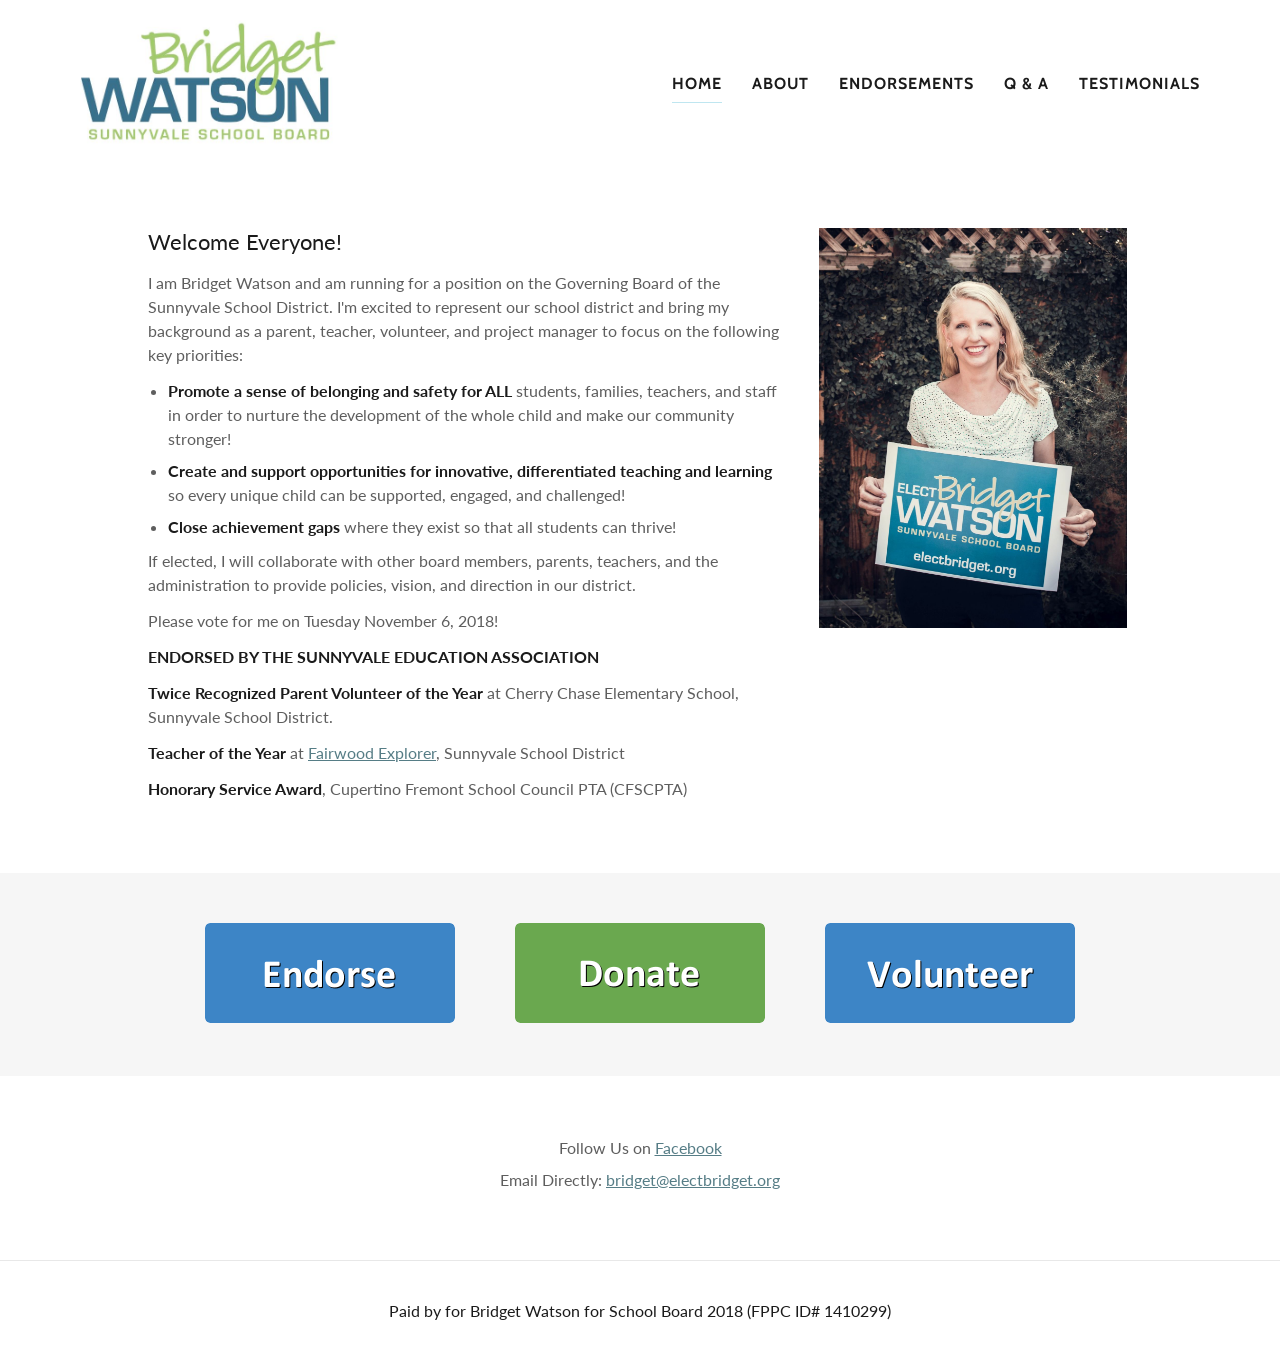
<file: index.html>
<!DOCTYPE html>
<html lang="en-US">
<head>
  <meta charset="utf-8"/>
  <meta http-equiv="X-UA-Compatible" content="IE=edge"/>
  <meta name="viewport" content="width=device-width, initial-scale=1"/>
  <title>ElectBridget.org</title>
  <meta name="author" content="ElectBridget.org"/>
  <meta name="description" content="Bridget Watson for Sunnyvale School Board 2018"/>
  <meta property="og:url" content="https://electbridget.org/"/>
  <meta property="og:site_name" content="ElectBridget.org"/>
  <meta property="og:title" content="ElectBridget.org"/>
  <meta property="og:type" content="website"/>
  <meta property="og:image" content="images/logo.png"/>
  <meta property="og:locale" content="en_US"/>
  <meta name="twitter:card" content="summary"/>
  <meta name="twitter:title" content="ElectBridget.org"/>
  <meta name="twitter:image" content="images/logo.png"/>
  <link rel="stylesheet" href="styles.css"/>
</head>
<body>

  <!-- HEADER -->
  <header class="site-header">
    <div class="header-inner">
      <nav class="header-nav">
        <div class="header-logo">
          <a href="index.html" title="ElectBridget.org">
            <img src="images/logo.png" alt="ElectBridget.org"/>
          </a>
        </div>
        <button class="hamburger" id="hamburger-btn" aria-label="Toggle navigation">&#9776;</button>
        <nav class="main-nav" aria-label="Main Navigation">
          <ul>
            <li><a href="index.html" class="active">Home</a></li>
            <li><a href="about.html">About</a></li>
            <li><a href="endorsements.html">Endorsements</a></li>
            <li><a href="q-and-a.html">Q &amp; A</a></li>
            <li><a href="testimonials.html">Testimonials</a></li>
          </ul>
        </nav>
      </nav>
    </div>
    <div class="mobile-nav" id="mobile-nav">
      <ul>
        <li><a href="index.html">Home</a></li>
        <li><a href="about.html">About</a></li>
        <li><a href="endorsements.html">Endorsements</a></li>
        <li><a href="q-and-a.html">Q &amp; A</a></li>
        <li><a href="testimonials.html">Testimonials</a></li>
      </ul>
    </div>
  </header>

  <!-- HERO / WELCOME SECTION -->
  <section class="hero-section">
    <div class="hero-grid">
      <div class="hero-content">
        <h4>Welcome Everyone!</h4>
        <p>I am Bridget Watson and am running for a position on the Governing Board of the Sunnyvale School District. I'm excited to represent our school district and bring my background as a parent, teacher, volunteer, and project manager to focus on the following key priorities:</p>
        <ul>
          <li><strong>Promote a sense of belonging and safety for ALL</strong> students, families, teachers, and staff in order to nurture the development of the whole child and make our community stronger!</li>
          <li><strong>Create and support opportunities for innovative, differentiated teaching and learning</strong> so every unique child can be supported, engaged, and challenged!</li>
          <li><strong>Close achievement gaps</strong> where they exist so that all students can thrive!</li>
        </ul>
        <p>If elected, I will collaborate with other board members, parents, teachers, and the administration to provide policies, vision, and direction in our district.&nbsp;</p>
        <p>Please vote for me on Tuesday November 6, 2018!</p>
        <p><strong>ENDORSED BY THE SUNNYVALE EDUCATION ASSOCIATION</strong></p>
        <p><strong>Twice Recognized Parent Volunteer of the Year</strong> at Cherry Chase Elementary School, Sunnyvale School District.</p>
        <p><strong>Teacher of the Year</strong> at <a href="https://www.youtube.com/watch?v=gjEekeFU9Zk" rel="noopener" target="_blank">Fairwood Explorer</a>, Sunnyvale School District</p>
        <p><strong>Honorary Service Award</strong>, Cupertino Fremont School Council PTA&nbsp;(CFSCPTA)</p>
      </div>
      <div class="hero-image">
        <img src="images/home-banner.jpg" alt="Bridget Watson"/>
      </div>
    </div>
  </section>

  <!-- LOGOS / BADGES SECTION -->
  <section class="logos-section">
    <div class="logos-inner">
      <a href="https://goo.gl/forms/m7Qhg1CHxIuT2MM12" target="_blank" rel="noopener">
        <img src="images/icon2.png" alt="Volunteer Sign Up"/>
      </a>
      <a href="https://www.crowdpac.com/campaigns/387762/bridget-watson" target="_blank" rel="noopener">
        <img src="images/icon1.png" alt="Donate via CrowdPAC"/>
      </a>
      <a href="https://goo.gl/forms/z42IjoopogsDpQQI2" target="_blank" rel="noopener">
        <img src="images/icon3.png" alt="Endorse Bridget"/>
      </a>
    </div>
  </section>

  <!-- CONTACT SECTION -->
  <section class="contact-section page-section">
    <div class="container">
      <p>Follow Us on <a href="https://www.facebook.com/groups/381885839017994/" rel="noopener" target="_blank">Facebook</a></p>
      <p>Email Directly: <a href="mailto:bridget@electbridget.org">bridget@electbridget.org</a></p>
    </div>
  </section>

  <!-- FOOTER -->
  <footer class="site-footer">
    <div class="container">
      <p class="footer-text">Paid by for Bridget Watson for School Board 2018&nbsp;(FPPC ID# 1410299)</p>
    </div>
  </footer>

  <script>
    // Mobile nav toggle
    document.getElementById('hamburger-btn').addEventListener('click', function() {
      var nav = document.getElementById('mobile-nav');
      nav.classList.toggle('open');
    });
  </script>
</body>
</html>
</file>
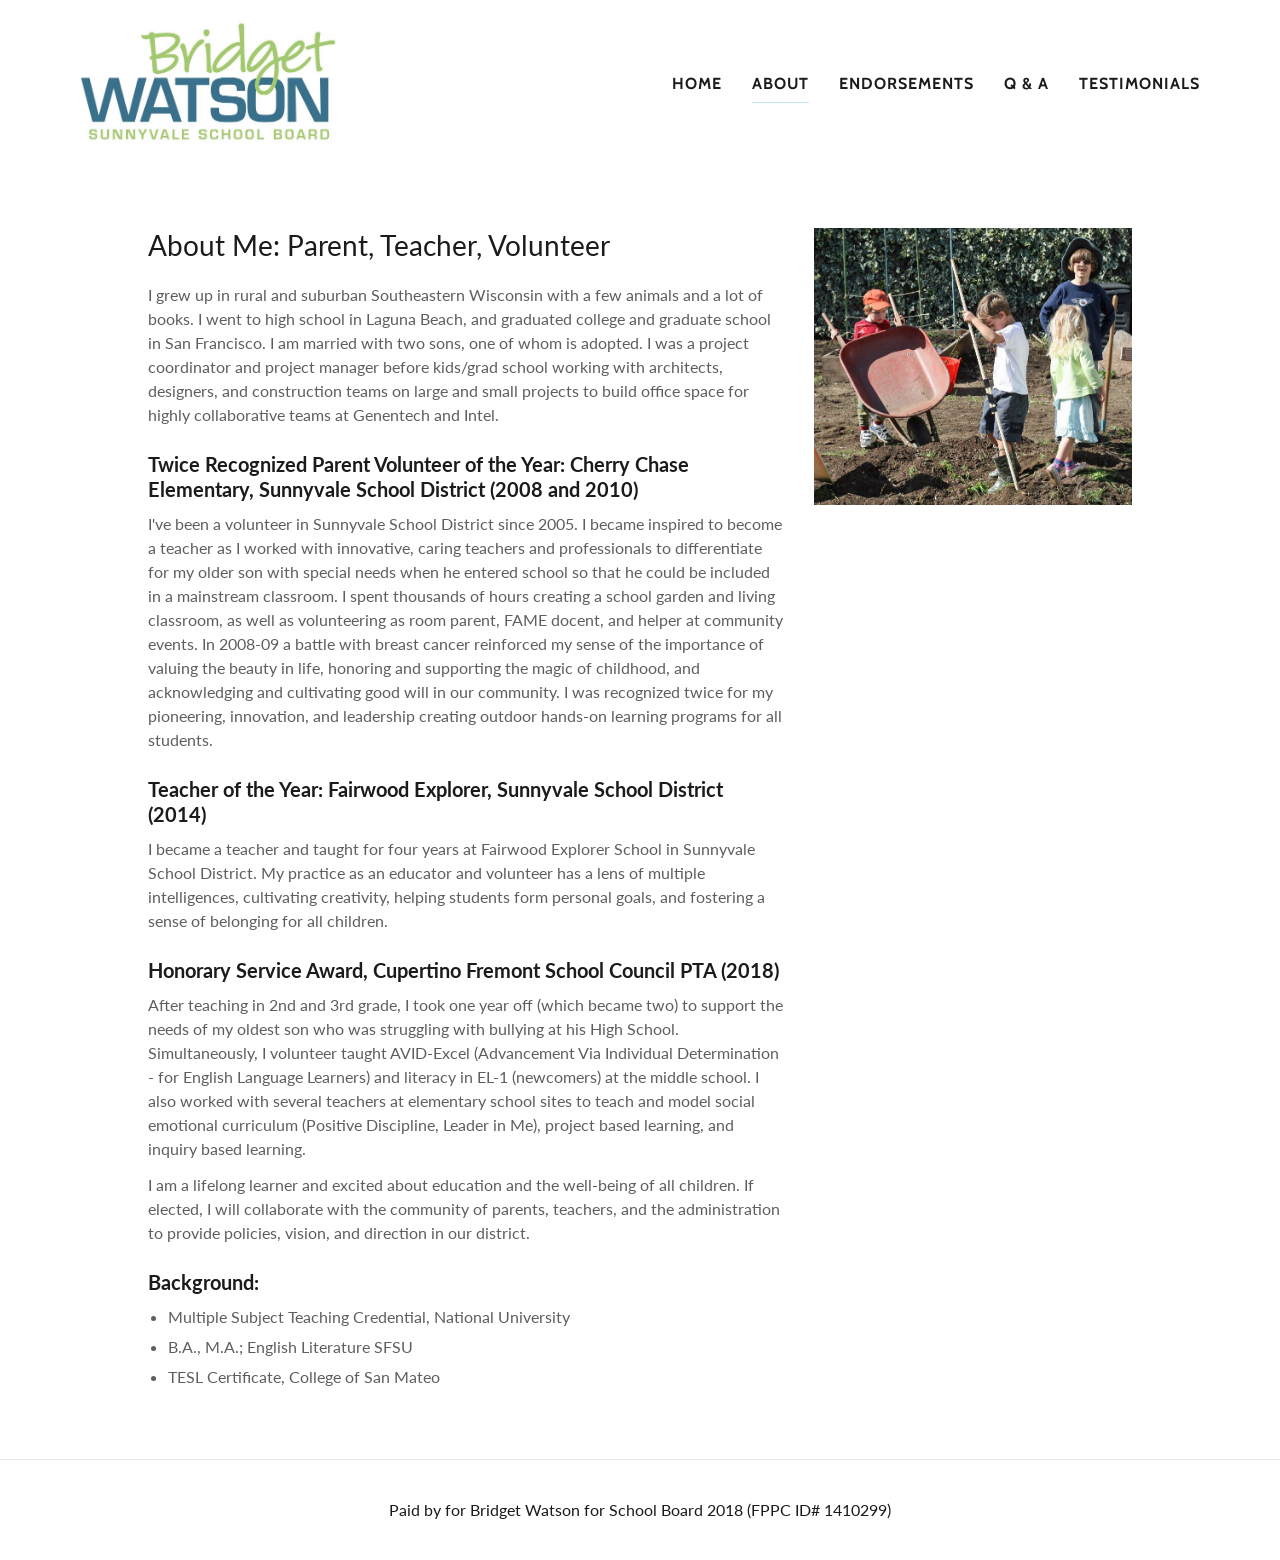
<file: about.html>
<!DOCTYPE html>
<html lang="en-US">
<head>
  <meta charset="utf-8"/>
  <meta http-equiv="X-UA-Compatible" content="IE=edge"/>
  <meta name="viewport" content="width=device-width, initial-scale=1"/>
  <title>About - ElectBridget.org</title>
  <meta name="author" content="ElectBridget.org"/>
  <meta name="description" content="About Bridget Watson - Parent, Teacher, Volunteer running for Sunnyvale School Board 2018"/>
  <meta property="og:url" content="https://electbridget.org/about"/>
  <meta property="og:site_name" content="ElectBridget.org"/>
  <meta property="og:title" content="About - ElectBridget.org"/>
  <meta property="og:type" content="website"/>
  <meta property="og:image" content="images/logo.png"/>
  <meta property="og:locale" content="en_US"/>
  <link rel="stylesheet" href="styles.css"/>
</head>
<body>

  <!-- HEADER -->
  <header class="site-header">
    <div class="header-inner">
      <nav class="header-nav">
        <div class="header-logo">
          <a href="index.html" title="ElectBridget.org">
            <img src="images/logo.png" alt="ElectBridget.org"/>
          </a>
        </div>
        <button class="hamburger" id="hamburger-btn" aria-label="Toggle navigation">&#9776;</button>
        <nav class="main-nav" aria-label="Main Navigation">
          <ul>
            <li><a href="index.html">Home</a></li>
            <li><a href="about.html" class="active">About</a></li>
            <li><a href="endorsements.html">Endorsements</a></li>
            <li><a href="q-and-a.html">Q &amp; A</a></li>
            <li><a href="testimonials.html">Testimonials</a></li>
          </ul>
        </nav>
      </nav>
    </div>
    <div class="mobile-nav" id="mobile-nav">
      <ul>
        <li><a href="index.html">Home</a></li>
        <li><a href="about.html">About</a></li>
        <li><a href="endorsements.html">Endorsements</a></li>
        <li><a href="q-and-a.html">Q &amp; A</a></li>
        <li><a href="testimonials.html">Testimonials</a></li>
      </ul>
    </div>
  </header>

  <!-- ABOUT SECTION -->
  <section class="about-section">
    <div class="about-grid">
      <div class="about-content">
        <h2>About Me: Parent, Teacher, Volunteer</h2>

        <p>I grew up in rural and suburban Southeastern Wisconsin with a few animals and a lot of books. I went to high school in Laguna Beach, and graduated college and graduate school in San Francisco. I am married with two sons, one of whom is adopted. I was a project coordinator and project manager before kids/grad school working with architects, designers, and construction teams on large and small projects to build office space for highly collaborative teams at Genentech and Intel.&nbsp;</p>

        <h3>Twice Recognized Parent Volunteer of the Year: Cherry Chase Elementary, Sunnyvale School District (2008 and 2010)</h3>
        <p>I've been a volunteer in Sunnyvale School District since 2005. I&nbsp;became inspired to become a teacher as I worked with innovative, caring teachers and professionals to differentiate for my older son with special needs when he entered school so that he could be included in a mainstream classroom. I spent thousands of hours creating a school garden and living classroom, as well as volunteering as room parent, FAME docent, and helper at community events. In 2008-09 a battle with breast cancer reinforced my sense of the importance of valuing the beauty in life, honoring and supporting the magic of childhood, and acknowledging and cultivating good will in our community. I was recognized twice for my pioneering, innovation, and leadership creating outdoor hands-on learning programs for all students.</p>

        <h3>Teacher of the Year: Fairwood Explorer, Sunnyvale School District (2014)</h3>
        <p>I became a teacher and taught for four years at Fairwood Explorer School in Sunnyvale School District. My practice as an educator and volunteer has a lens of multiple intelligences, cultivating creativity, helping students form personal goals, and fostering a sense of belonging for all children.&nbsp;</p>

        <h3>Honorary Service Award, Cupertino Fremont School Council PTA (2018)</h3>
        <p>After teaching in 2nd and 3rd grade, I took one year off (which became two) to support the needs of my oldest son who was struggling with&nbsp;bullying&nbsp;at his High School. Simultaneously, I volunteer taught AVID-Excel (Advancement Via Individual Determination - for English Language Learners) and literacy in EL-1 (newcomers) at the middle school. I also worked with several teachers at elementary school sites to teach and model social emotional curriculum (Positive Discipline, Leader in Me), project based learning, and inquiry based learning.&nbsp;</p>

        <p>I am a lifelong learner and excited about education and the well-being of all children. If elected, I will collaborate with the community of parents, teachers, and the administration to provide policies, vision, and direction in our district.&nbsp;</p>

        <h3>Background:</h3>
        <ul>
          <li>Multiple Subject Teaching Credential, National University</li>
          <li>B.A., M.A.; English Literature SFSU</li>
          <li>TESL Certificate, College of San Mateo</li>
        </ul>
      </div>
      <div class="about-photo">
        <img src="images/about-photo.jpg" alt="Bridget Watson"/>
      </div>
    </div>
  </section>

  <!-- FOOTER -->
  <footer class="site-footer">
    <div class="container">
      <p class="footer-text">Paid by for Bridget Watson for School Board 2018&nbsp;(FPPC ID# 1410299)</p>
    </div>
  </footer>

  <script>
    document.getElementById('hamburger-btn').addEventListener('click', function() {
      var nav = document.getElementById('mobile-nav');
      nav.classList.toggle('open');
    });
  </script>
</body>
</html>
</file>
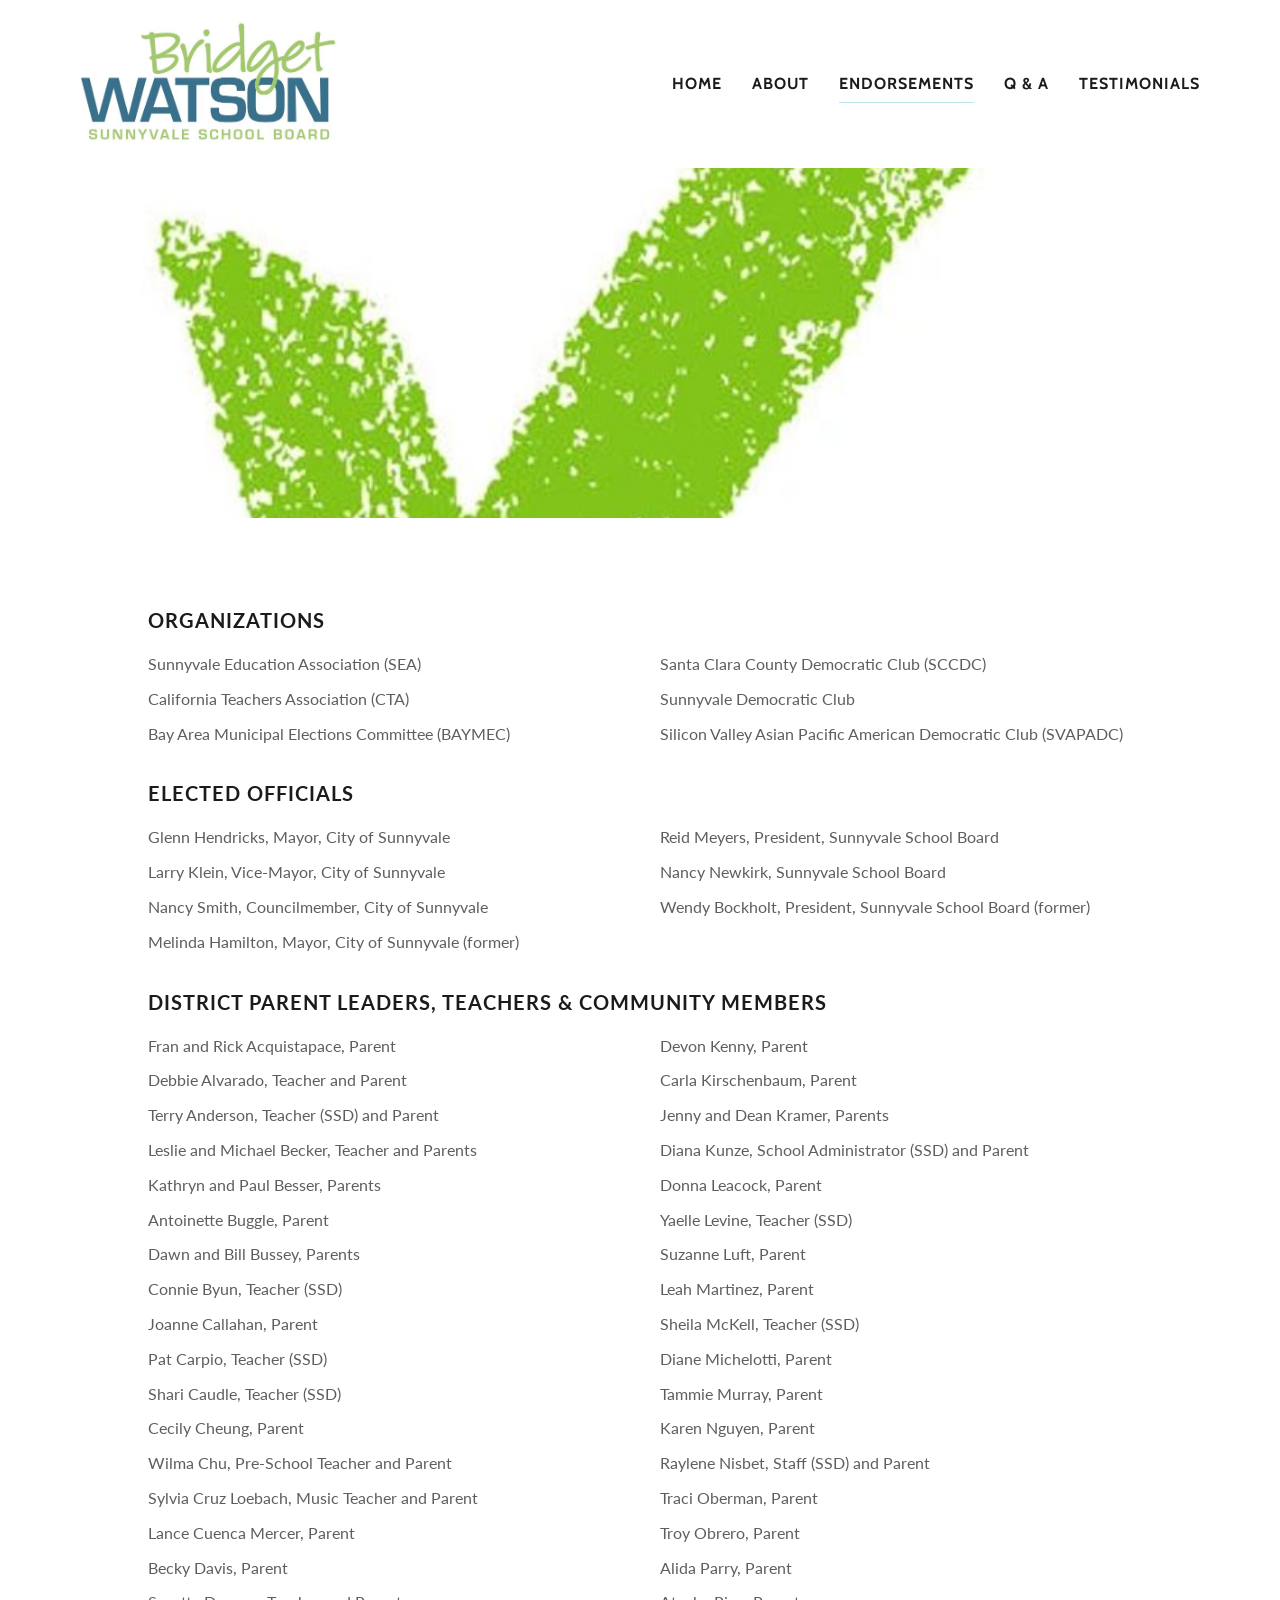
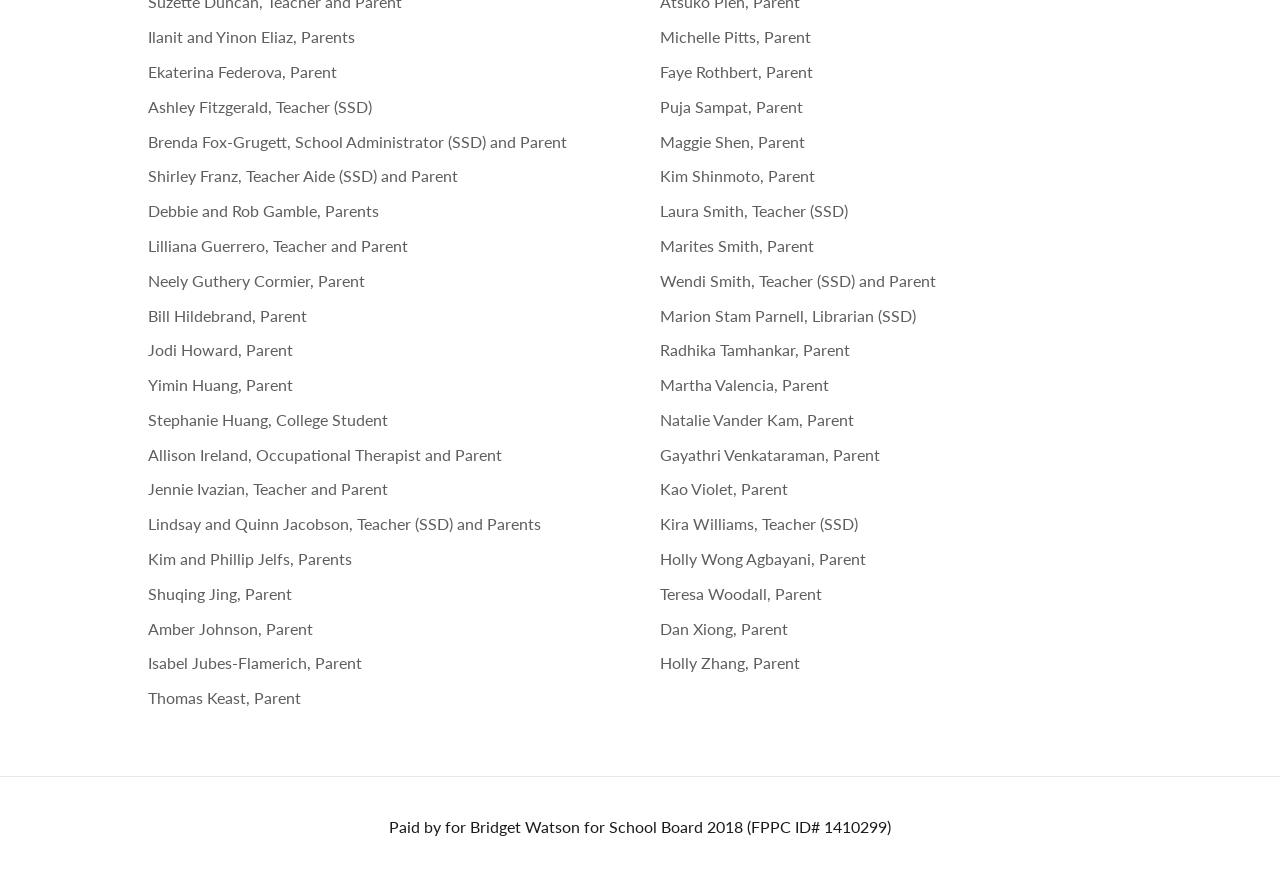
<file: endorsements.html>
<!DOCTYPE html>
<html lang="en-US">
<head>
  <meta charset="utf-8"/>
  <meta http-equiv="X-UA-Compatible" content="IE=edge"/>
  <meta name="viewport" content="width=device-width, initial-scale=1"/>
  <title>Endorsements - ElectBridget.org</title>
  <meta name="author" content="ElectBridget.org"/>
  <meta name="description" content="Endorsements for Bridget Watson for Sunnyvale School Board 2018"/>
  <meta property="og:url" content="https://electbridget.org/endorsements"/>
  <meta property="og:site_name" content="ElectBridget.org"/>
  <meta property="og:title" content="Endorsements - ElectBridget.org"/>
  <meta property="og:type" content="website"/>
  <meta property="og:image" content="images/logo.png"/>
  <meta property="og:locale" content="en_US"/>
  <link rel="stylesheet" href="styles.css"/>
</head>
<body>

  <!-- HEADER -->
  <header class="site-header">
    <div class="header-inner">
      <nav class="header-nav">
        <div class="header-logo">
          <a href="index.html" title="ElectBridget.org">
            <img src="images/logo.png" alt="ElectBridget.org"/>
          </a>
        </div>
        <button class="hamburger" id="hamburger-btn" aria-label="Toggle navigation">&#9776;</button>
        <nav class="main-nav" aria-label="Main Navigation">
          <ul>
            <li><a href="index.html">Home</a></li>
            <li><a href="about.html">About</a></li>
            <li><a href="endorsements.html" class="active">Endorsements</a></li>
            <li><a href="q-and-a.html">Q &amp; A</a></li>
            <li><a href="testimonials.html">Testimonials</a></li>
          </ul>
        </nav>
      </nav>
    </div>
    <div class="mobile-nav" id="mobile-nav">
      <ul>
        <li><a href="index.html">Home</a></li>
        <li><a href="about.html">About</a></li>
        <li><a href="endorsements.html">Endorsements</a></li>
        <li><a href="q-and-a.html">Q &amp; A</a></li>
        <li><a href="testimonials.html">Testimonials</a></li>
      </ul>
    </div>
  </header>

  <!-- BANNER IMAGE -->
  <img src="images/endorsements-banner.png" alt="Endorsements" class="page-banner"/>

  <!-- ENDORSEMENTS SECTION -->
  <section class="endorsements-section">
    <div class="endorsements-content">

      <h3>Organizations</h3>
      <ul>
        <li>Sunnyvale Education Association (SEA)</li>
        <li>California Teachers Association (CTA)</li>
        <li>Bay Area Municipal Elections Committee (BAYMEC)</li>
        <li>Santa Clara County Democratic Club (SCCDC)</li>
        <li>Sunnyvale Democratic Club</li>
        <li>Silicon Valley Asian Pacific American Democratic Club (SVAPADC)</li>
      </ul>

      <h3>Elected Officials</h3>
      <ul>
        <li>Glenn Hendricks, Mayor, City of Sunnyvale</li>
        <li>Larry Klein, Vice-Mayor, City of Sunnyvale</li>
        <li>Nancy Smith, Councilmember, City of Sunnyvale</li>
        <li>Melinda Hamilton, Mayor, City of Sunnyvale (former)</li>
        <li>Reid Meyers, President, Sunnyvale School Board</li>
        <li>Nancy Newkirk, Sunnyvale School Board</li>
        <li>Wendy Bockholt, President, Sunnyvale School Board (former)</li>
      </ul>

      <h3>District Parent Leaders, Teachers &amp; Community Members</h3>
      <ul>
        <li>Fran and Rick Acquistapace, Parent</li>
        <li>Debbie Alvarado, Teacher and Parent</li>
        <li>Terry Anderson, Teacher (SSD) and Parent</li>
        <li>Leslie and Michael Becker, Teacher and Parents</li>
        <li>Kathryn and Paul Besser, Parents</li>
        <li>Antoinette Buggle, Parent</li>
        <li>Dawn and Bill Bussey, Parents</li>
        <li>Connie Byun, Teacher (SSD)</li>
        <li>Joanne Callahan, Parent</li>
        <li>Pat Carpio, Teacher (SSD)</li>
        <li>Shari Caudle, Teacher (SSD)</li>
        <li>Cecily Cheung, Parent</li>
        <li>Wilma Chu, Pre-School Teacher and Parent</li>
        <li>Sylvia Cruz Loebach, Music Teacher and Parent</li>
        <li>Lance Cuenca Mercer, Parent</li>
        <li>Becky Davis, Parent</li>
        <li>Suzette Duncan, Teacher and Parent</li>
        <li>Ilanit and Yinon Eliaz, Parents</li>
        <li>Ekaterina Federova, Parent</li>
        <li>Ashley Fitzgerald, Teacher (SSD)</li>
        <li>Brenda Fox-Grugett, School Administrator (SSD) and Parent</li>
        <li>Shirley Franz, Teacher Aide (SSD) and Parent</li>
        <li>Debbie and Rob Gamble, Parents</li>
        <li>Lilliana Guerrero, Teacher and Parent</li>
        <li>Neely Guthery Cormier, Parent</li>
        <li>Bill Hildebrand, Parent</li>
        <li>Jodi Howard, Parent</li>
        <li>Yimin Huang, Parent</li>
        <li>Stephanie Huang, College Student</li>
        <li>Allison Ireland, Occupational Therapist and&nbsp;Parent</li>
        <li>Jennie Ivazian, Teacher and Parent</li>
        <li>Lindsay and Quinn Jacobson, Teacher (SSD) and Parents</li>
        <li>Kim and Phillip Jelfs, Parents</li>
        <li>Shuqing Jing, Parent</li>
        <li>Amber Johnson, Parent</li>
        <li>Isabel Jubes-Flamerich, Parent</li>
        <li>Thomas Keast, Parent</li>
        <li>Devon Kenny, Parent</li>
        <li>Carla Kirschenbaum, Parent</li>
        <li>Jenny and Dean Kramer, Parents</li>
        <li>Diana Kunze, School Administrator (SSD) and Parent</li>
        <li>Donna Leacock, Parent</li>
        <li>Yaelle Levine, Teacher (SSD)</li>
        <li>Suzanne Luft, Parent</li>
        <li>Leah Martinez, Parent</li>
        <li>Sheila McKell, Teacher (SSD)</li>
        <li>Diane Michelotti, Parent</li>
        <li>Tammie Murray, Parent</li>
        <li>Karen Nguyen, Parent</li>
        <li>Raylene Nisbet, Staff (SSD) and Parent</li>
        <li>Traci Oberman, Parent</li>
        <li>Troy Obrero, Parent</li>
        <li>Alida Parry, Parent</li>
        <li>Atsuko Pien, Parent</li>
        <li>Michelle Pitts, Parent</li>
        <li>Faye Rothbert, Parent</li>
        <li>Puja Sampat, Parent</li>
        <li>Maggie Shen, Parent</li>
        <li>Kim Shinmoto, Parent</li>
        <li>Laura Smith, Teacher (SSD)</li>
        <li>Marites Smith, Parent</li>
        <li>Wendi Smith, Teacher (SSD) and Parent</li>
        <li>Marion Stam Parnell, Librarian (SSD)</li>
        <li>Radhika Tamhankar, Parent</li>
        <li>Martha Valencia, Parent</li>
        <li>Natalie Vander Kam, Parent</li>
        <li>Gayathri Venkataraman, Parent</li>
        <li>Kao Violet, Parent</li>
        <li>Kira Williams, Teacher (SSD)</li>
        <li>Holly Wong Agbayani, Parent</li>
        <li>Teresa Woodall, Parent</li>
        <li>Dan Xiong, Parent</li>
        <li>Holly Zhang, Parent</li>
      </ul>

    </div>
  </section>

  <!-- FOOTER -->
  <footer class="site-footer">
    <div class="container">
      <p class="footer-text">Paid by for Bridget Watson for School Board 2018&nbsp;(FPPC ID# 1410299)</p>
    </div>
  </footer>

  <script>
    document.getElementById('hamburger-btn').addEventListener('click', function() {
      var nav = document.getElementById('mobile-nav');
      nav.classList.toggle('open');
    });
  </script>
</body>
</html>
</file>
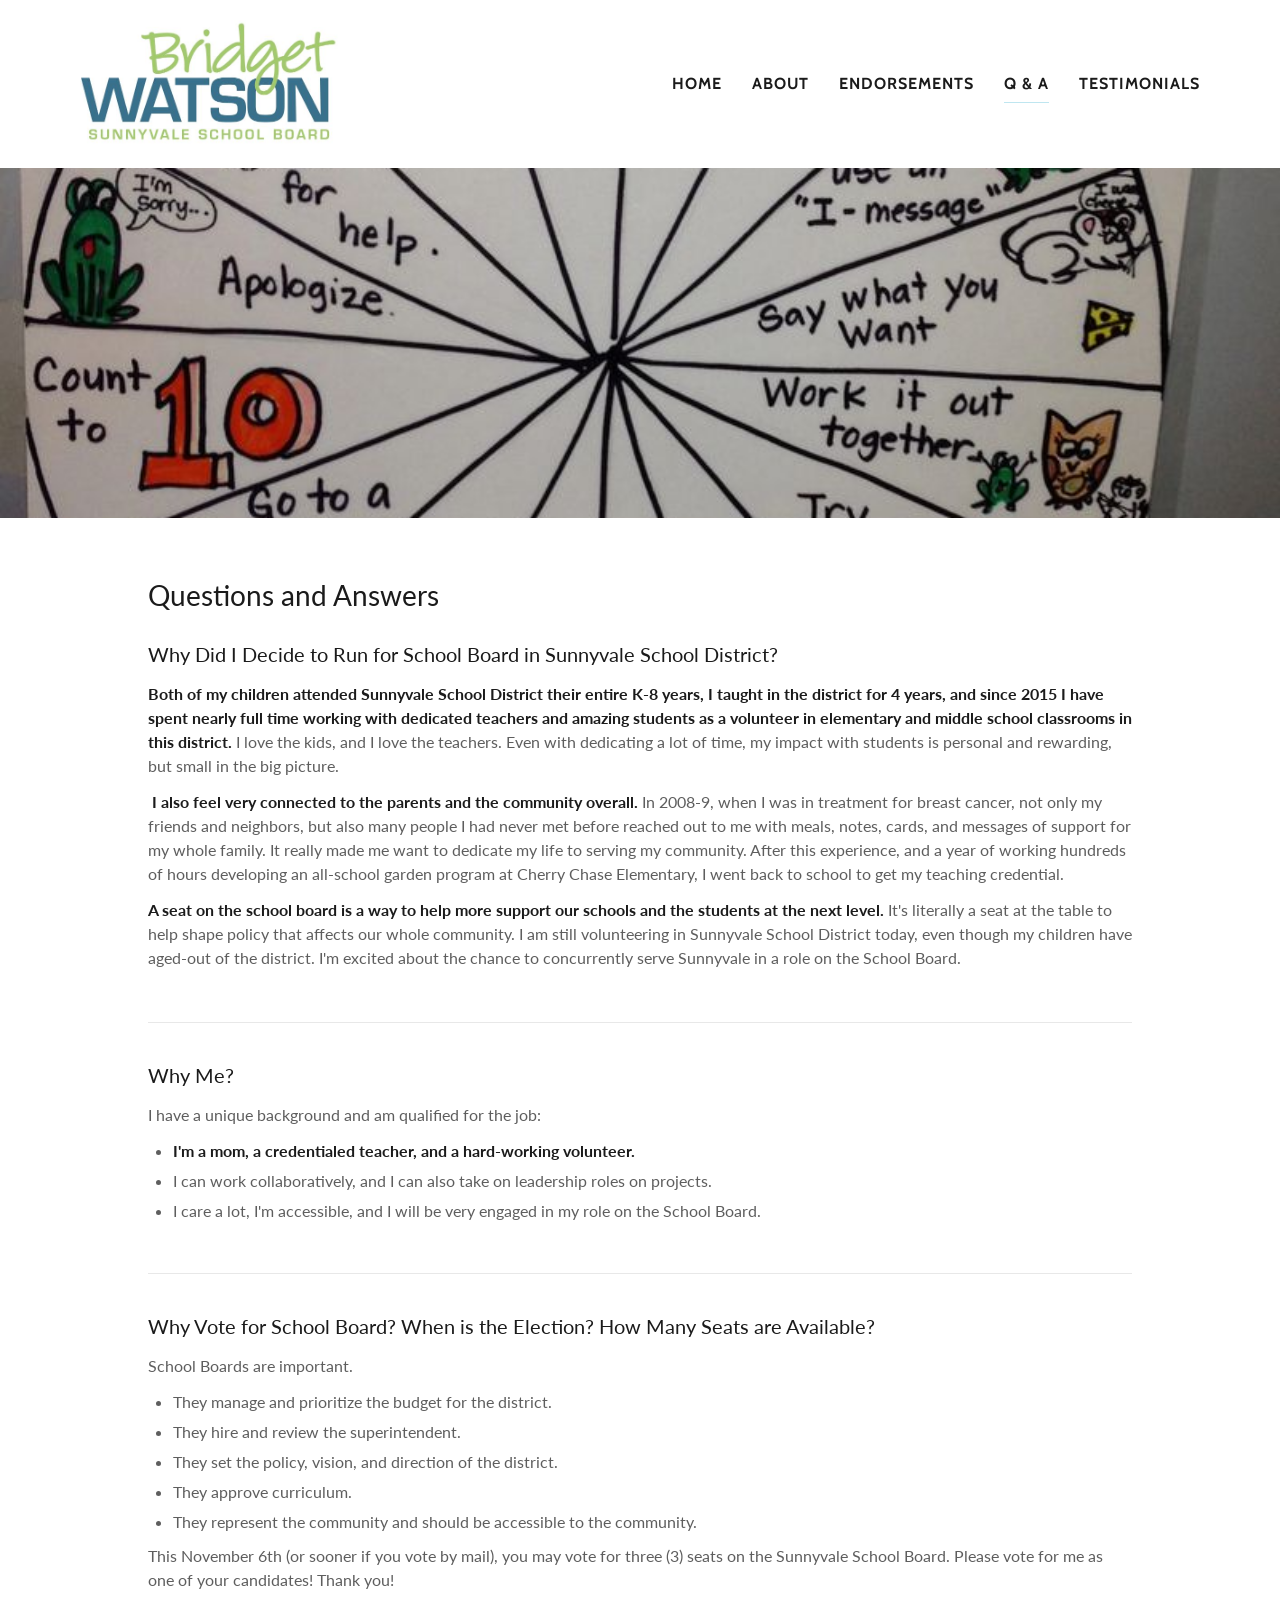
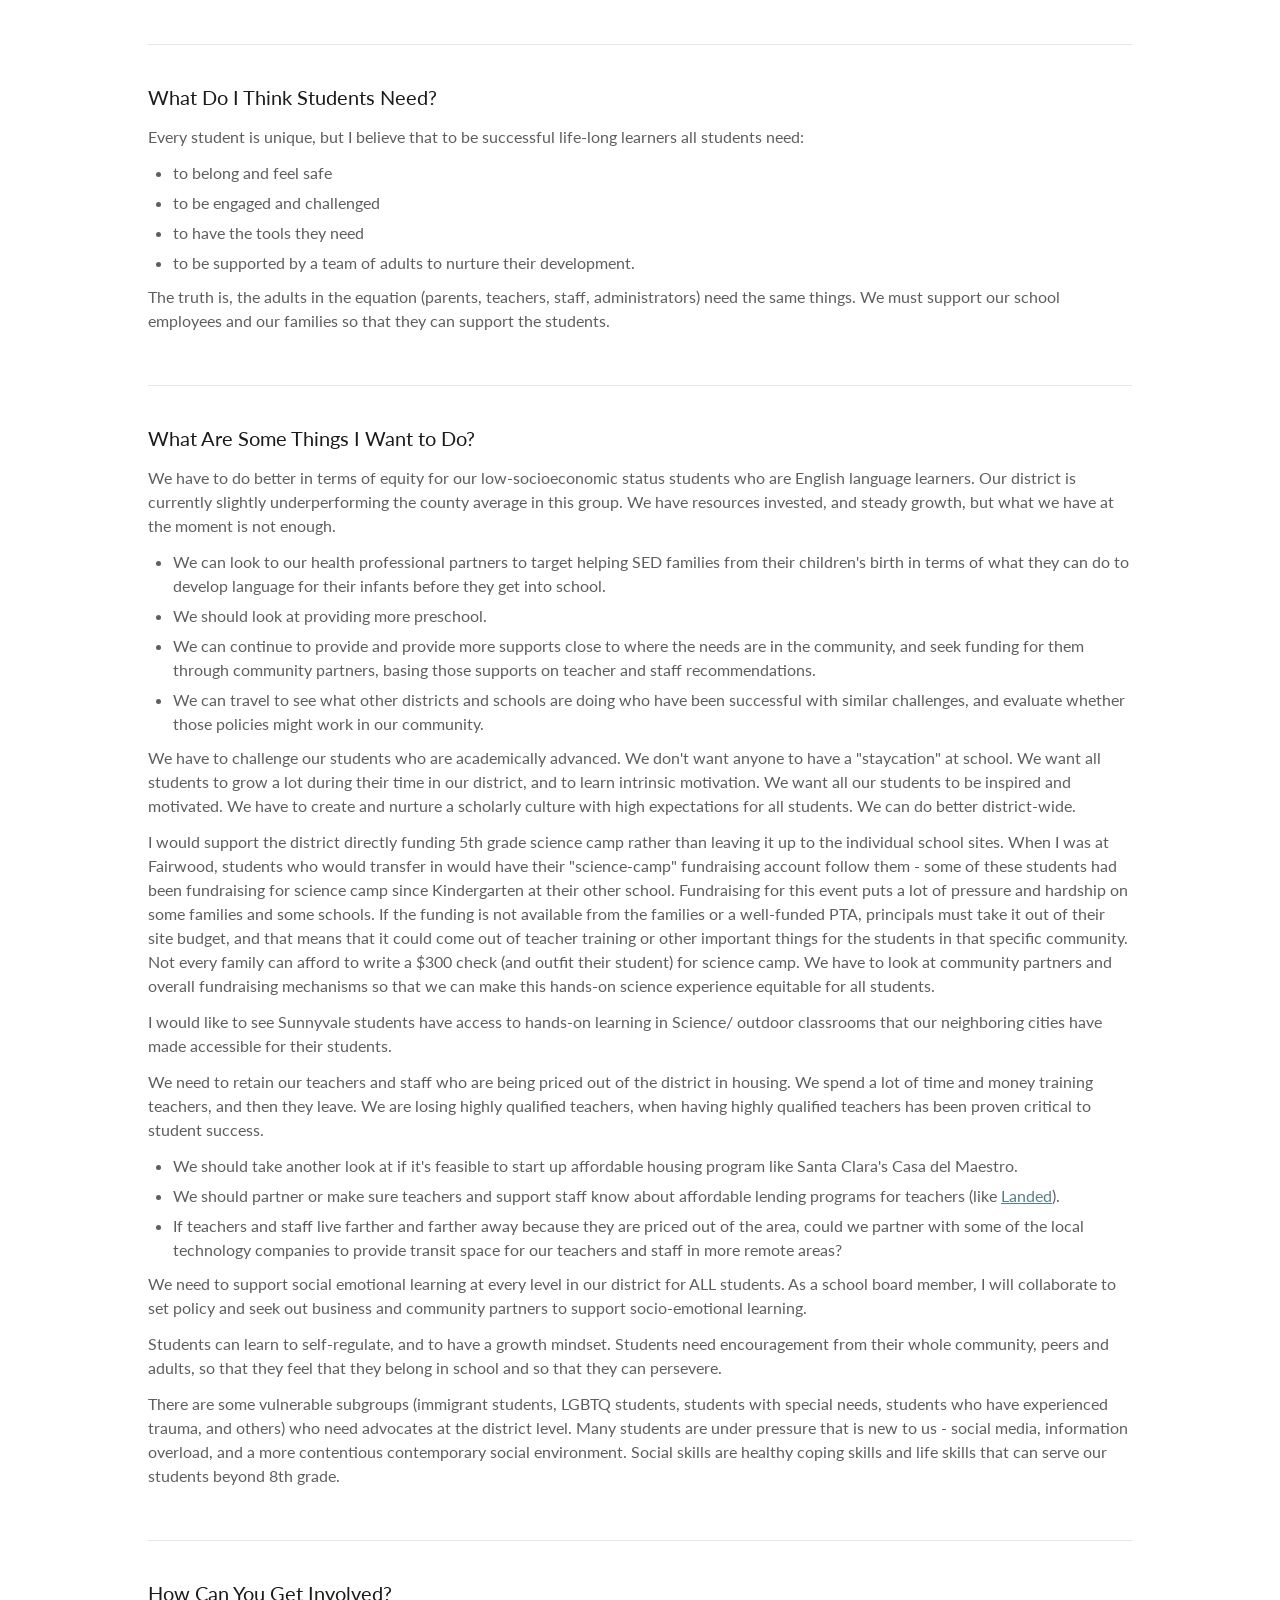
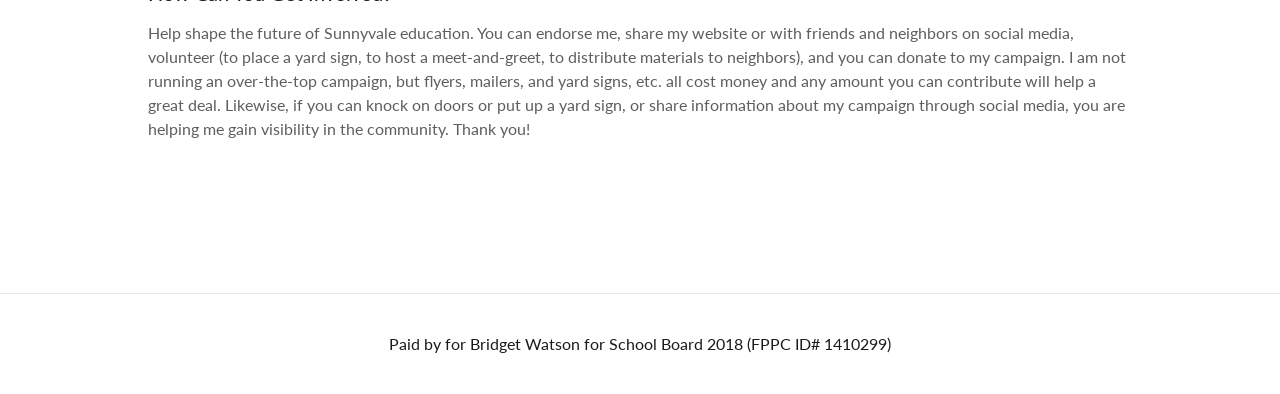
<file: q-and-a.html>
<!DOCTYPE html>
<html lang="en-US">
<head>
  <meta charset="utf-8"/>
  <meta http-equiv="X-UA-Compatible" content="IE=edge"/>
  <meta name="viewport" content="width=device-width, initial-scale=1"/>
  <title>Q &amp; A - ElectBridget.org</title>
  <meta name="author" content="ElectBridget.org"/>
  <meta name="description" content="Questions and Answers with Bridget Watson, candidate for Sunnyvale School Board 2018"/>
  <meta property="og:url" content="https://electbridget.org/q-and-a"/>
  <meta property="og:site_name" content="ElectBridget.org"/>
  <meta property="og:title" content="Q &amp; A - ElectBridget.org"/>
  <meta property="og:type" content="website"/>
  <meta property="og:image" content="images/logo.png"/>
  <meta property="og:locale" content="en_US"/>
  <link rel="stylesheet" href="styles.css"/>
</head>
<body>

  <!-- HEADER -->
  <header class="site-header">
    <div class="header-inner">
      <nav class="header-nav">
        <div class="header-logo">
          <a href="index.html" title="ElectBridget.org">
            <img src="images/logo.png" alt="ElectBridget.org"/>
          </a>
        </div>
        <button class="hamburger" id="hamburger-btn" aria-label="Toggle navigation">&#9776;</button>
        <nav class="main-nav" aria-label="Main Navigation">
          <ul>
            <li><a href="index.html">Home</a></li>
            <li><a href="about.html">About</a></li>
            <li><a href="endorsements.html">Endorsements</a></li>
            <li><a href="q-and-a.html" class="active">Q &amp; A</a></li>
            <li><a href="testimonials.html">Testimonials</a></li>
          </ul>
        </nav>
      </nav>
    </div>
    <div class="mobile-nav" id="mobile-nav">
      <ul>
        <li><a href="index.html">Home</a></li>
        <li><a href="about.html">About</a></li>
        <li><a href="endorsements.html">Endorsements</a></li>
        <li><a href="q-and-a.html">Q &amp; A</a></li>
        <li><a href="testimonials.html">Testimonials</a></li>
      </ul>
    </div>
  </header>

  <!-- BANNER IMAGE -->
  <img src="images/qa-banner.jpg" alt="Questions and Answers" class="page-banner"/>

  <!-- Q&A SECTION -->
  <section class="qa-section">
    <div class="qa-content">
      <h2>Questions and Answers</h2>

      <div class="qa-item">
        <h3>Why Did I Decide to Run for School Board in Sunnyvale School District?</h3>
        <p><strong>Both of my children attended Sunnyvale School District their entire K-8 years, I taught in the district for 4 years, and since 2015 I have spent nearly full time working with dedicated teachers and amazing students as a volunteer in elementary and middle school classrooms in this district.</strong>&nbsp;I love the kids, and I love the teachers. Even with dedicating a lot of time, my impact with students is personal and rewarding, but small in the big picture.</p>
        <p><strong>&nbsp;I also feel very connected to the parents and the community overall.</strong> In 2008-9, when I was in treatment for breast cancer, not only my friends and neighbors, but also many people I had never met before reached out to me with meals, notes, cards, and messages of support for my whole family. It really made me want to dedicate my life to serving my community.&nbsp;After this experience, and a year of working hundreds of hours developing an all-school garden program at Cherry Chase Elementary,&nbsp;I went back to school to get my teaching credential.</p>
        <p><strong>A seat on the school board is a way to help more support our schools and the students at the next level.</strong> It's literally a seat at the table to help shape policy that affects our whole community.&nbsp;I am still volunteering in Sunnyvale School District today, even though my children have aged-out of the district.&nbsp;I'm excited about the chance to concurrently serve Sunnyvale in a role on the School Board.&nbsp;</p>
      </div>

      <div class="qa-item">
        <h3>Why Me?</h3>
        <p>I have a unique background and am qualified for the job:</p>
        <ul>
          <li><strong>I'm a mom, a credentialed teacher, and a hard-working volunteer.</strong></li>
          <li>I can work collaboratively, and I can also take on leadership roles on projects.</li>
          <li>I care a lot, I'm accessible, and I will be very engaged in my role on the School Board.</li>
        </ul>
      </div>

      <div class="qa-item">
        <h3>Why Vote for School Board? When is the Election? How Many Seats are Available?</h3>
        <p>School Boards are important.&nbsp;</p>
        <ul>
          <li>They manage and prioritize the budget for the district.</li>
          <li>They hire and review the superintendent.</li>
          <li>They set the policy, vision, and direction of the district.</li>
          <li>They approve curriculum.</li>
          <li>They represent the community and should be accessible to the community.</li>
        </ul>
        <p>This November 6th (or sooner if you vote by mail), you may vote for three (3) seats on the Sunnyvale School Board. Please vote for me as one of your candidates! Thank you!&nbsp;</p>
      </div>

      <div class="qa-item">
        <h3>What Do I Think Students Need?</h3>
        <p>Every student is unique, but I believe that to be successful life-long learners all students need:</p>
        <ul>
          <li>to belong and feel safe</li>
          <li>to be engaged and challenged</li>
          <li>to have the tools they need</li>
          <li>to be supported by a team of adults to nurture their development.</li>
        </ul>
        <p>The truth is, the adults in the equation (parents, teachers, staff, administrators) need the same things. We must support our school employees and our families so that they can support the students.</p>
      </div>

      <div class="qa-item">
        <h3>What Are Some Things I Want to Do?</h3>

        <p>We have to do better in terms of equity for our low-socioeconomic status students who are English language learners. Our district is currently slightly underperforming the county average in this group. We have resources invested, and steady growth, but what we have at the moment is not enough.&nbsp;</p>
        <ul>
          <li>We can look to our health professional partners to target helping SED families from their children's birth in terms of what they can do to develop language for their infants before they get into school.</li>
          <li>We should look at providing more preschool.</li>
          <li>We can continue to provide and provide more supports close to where the needs are in the community, and seek funding for them through community partners, basing those supports on teacher and staff recommendations.&nbsp;</li>
          <li>We can travel to see what other districts and schools are doing who have been successful with similar challenges, and evaluate whether those policies might work in our community.&nbsp;</li>
        </ul>

        <p>We have to challenge our students who are academically advanced. We don't want anyone to have a "staycation" at school. We want all students to grow a lot during their time in our district, and to learn intrinsic motivation. We want all our students to be inspired and motivated. We have to create and nurture a scholarly culture with high expectations for all students. We can do better district-wide.&nbsp;</p>

        <p>I would support the district directly funding 5th grade science camp rather than leaving it up to the individual school sites. When I was at Fairwood, students who would transfer in would have their "science-camp" fundraising account follow them - some of these students had been fundraising for science camp since Kindergarten at their other school. Fundraising for this event puts a lot of pressure and hardship on some families and some schools. If the funding is not available from the families or a well-funded PTA, principals must take it out of their site budget, and that means that it could come out of teacher training or other important things for the students in that specific community. Not every family can afford to write a $300 check (and outfit their student) for science camp. We have to look at community partners and overall fundraising mechanisms so that we can make this hands-on science experience equitable for all students.&nbsp;</p>

        <p>I would like to see Sunnyvale students have access to hands-on learning in Science/ outdoor classrooms that our neighboring cities have made accessible for their students.</p>

        <p>We need to retain our teachers and staff who are being priced out of the district in housing. We spend a lot of time and money training teachers, and then they leave. We are losing highly qualified teachers, when having highly qualified teachers has been proven critical to student success.&nbsp;</p>
        <ul>
          <li>We should take another look at if&nbsp;it's feasible to start up affordable housing program like Santa Clara's Casa del Maestro.</li>
          <li>We should partner or make sure teachers and support staff know about affordable lending programs for teachers (like <a href="https://www.landed.com/" target="_blank" rel="noopener">Landed</a>).</li>
          <li>If teachers and staff&nbsp;live farther and farther away because they are priced out of the area, could we partner with some of the local technology companies to provide transit space for our teachers and staff in more remote areas?</li>
        </ul>

        <p>We need to support social emotional learning at every level in our district for ALL students.&nbsp;As a school board member, I will collaborate to set policy and seek out business and community partners to support socio-emotional learning.&nbsp;</p>
        <p>Students can learn to self-regulate, and to have a growth mindset. Students need encouragement from their whole community, peers and adults, so that they feel that they belong in school and so that they can persevere.&nbsp;</p>
        <p>There are some vulnerable subgroups (immigrant students, LGBTQ students, students with special needs, students who have experienced trauma, and others) who need advocates at the district level. Many students are under pressure that is new to us - social media, information overload, and a more contentious contemporary social environment. Social skills are healthy coping skills and life skills that can serve our students beyond 8th grade.</p>
      </div>

      <div class="qa-item">
        <h3>How Can You Get Involved?</h3>
        <p>Help shape the future of Sunnyvale education.&nbsp;You can endorse me, share my website or with friends and neighbors on social media, volunteer (to place a yard sign, to host a meet-and-greet, to distribute materials to neighbors), and you can donate to my campaign. I am not running an over-the-top campaign, but flyers, mailers, and yard signs, etc. all cost money and any amount you can contribute will help a great deal. Likewise, if you can knock on doors or put up a yard sign, or share information about my campaign through social media, you are helping me gain visibility in the community.&nbsp;Thank you!</p>
      </div>

    </div>
  </section>

  <!-- FOOTER -->
  <footer class="site-footer">
    <div class="container">
      <p class="footer-text">Paid by for Bridget Watson for School Board 2018&nbsp;(FPPC ID# 1410299)</p>
    </div>
  </footer>

  <script>
    document.getElementById('hamburger-btn').addEventListener('click', function() {
      var nav = document.getElementById('mobile-nav');
      nav.classList.toggle('open');
    });
  </script>
</body>
</html>
</file>
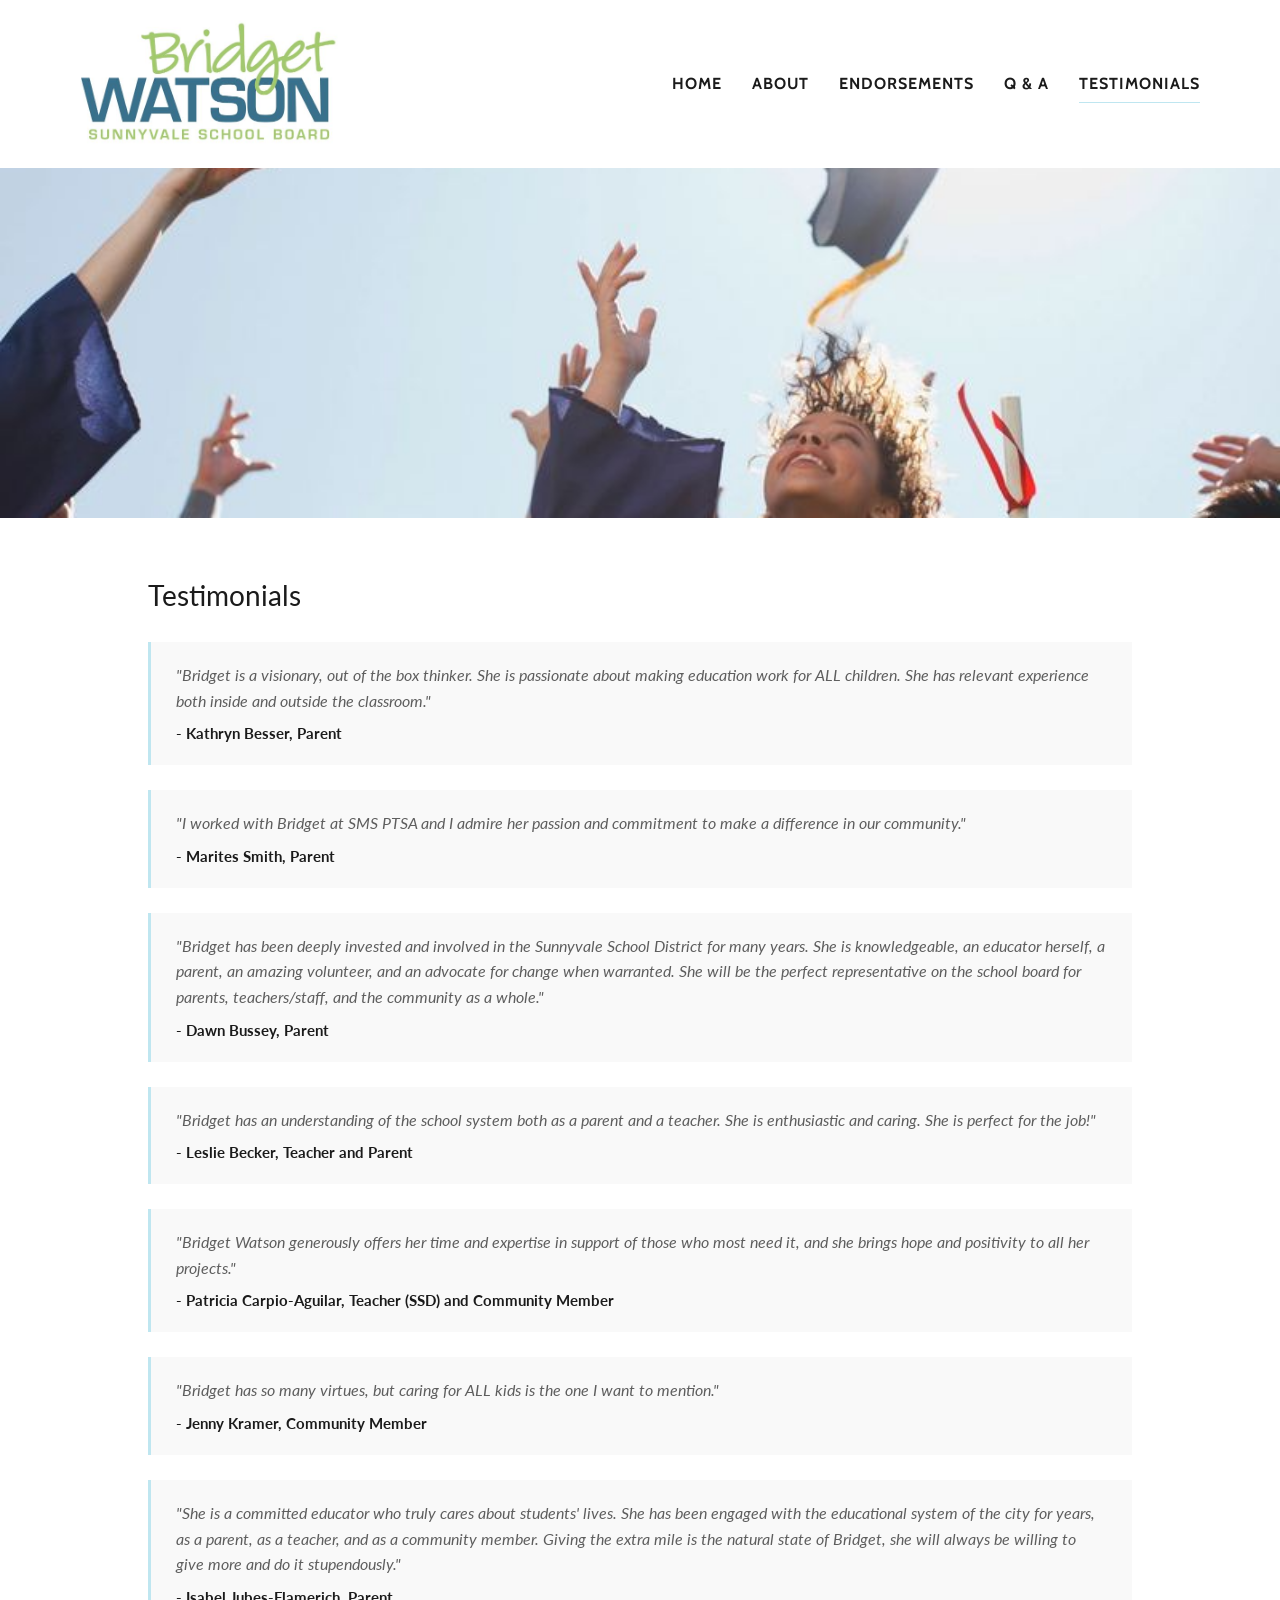
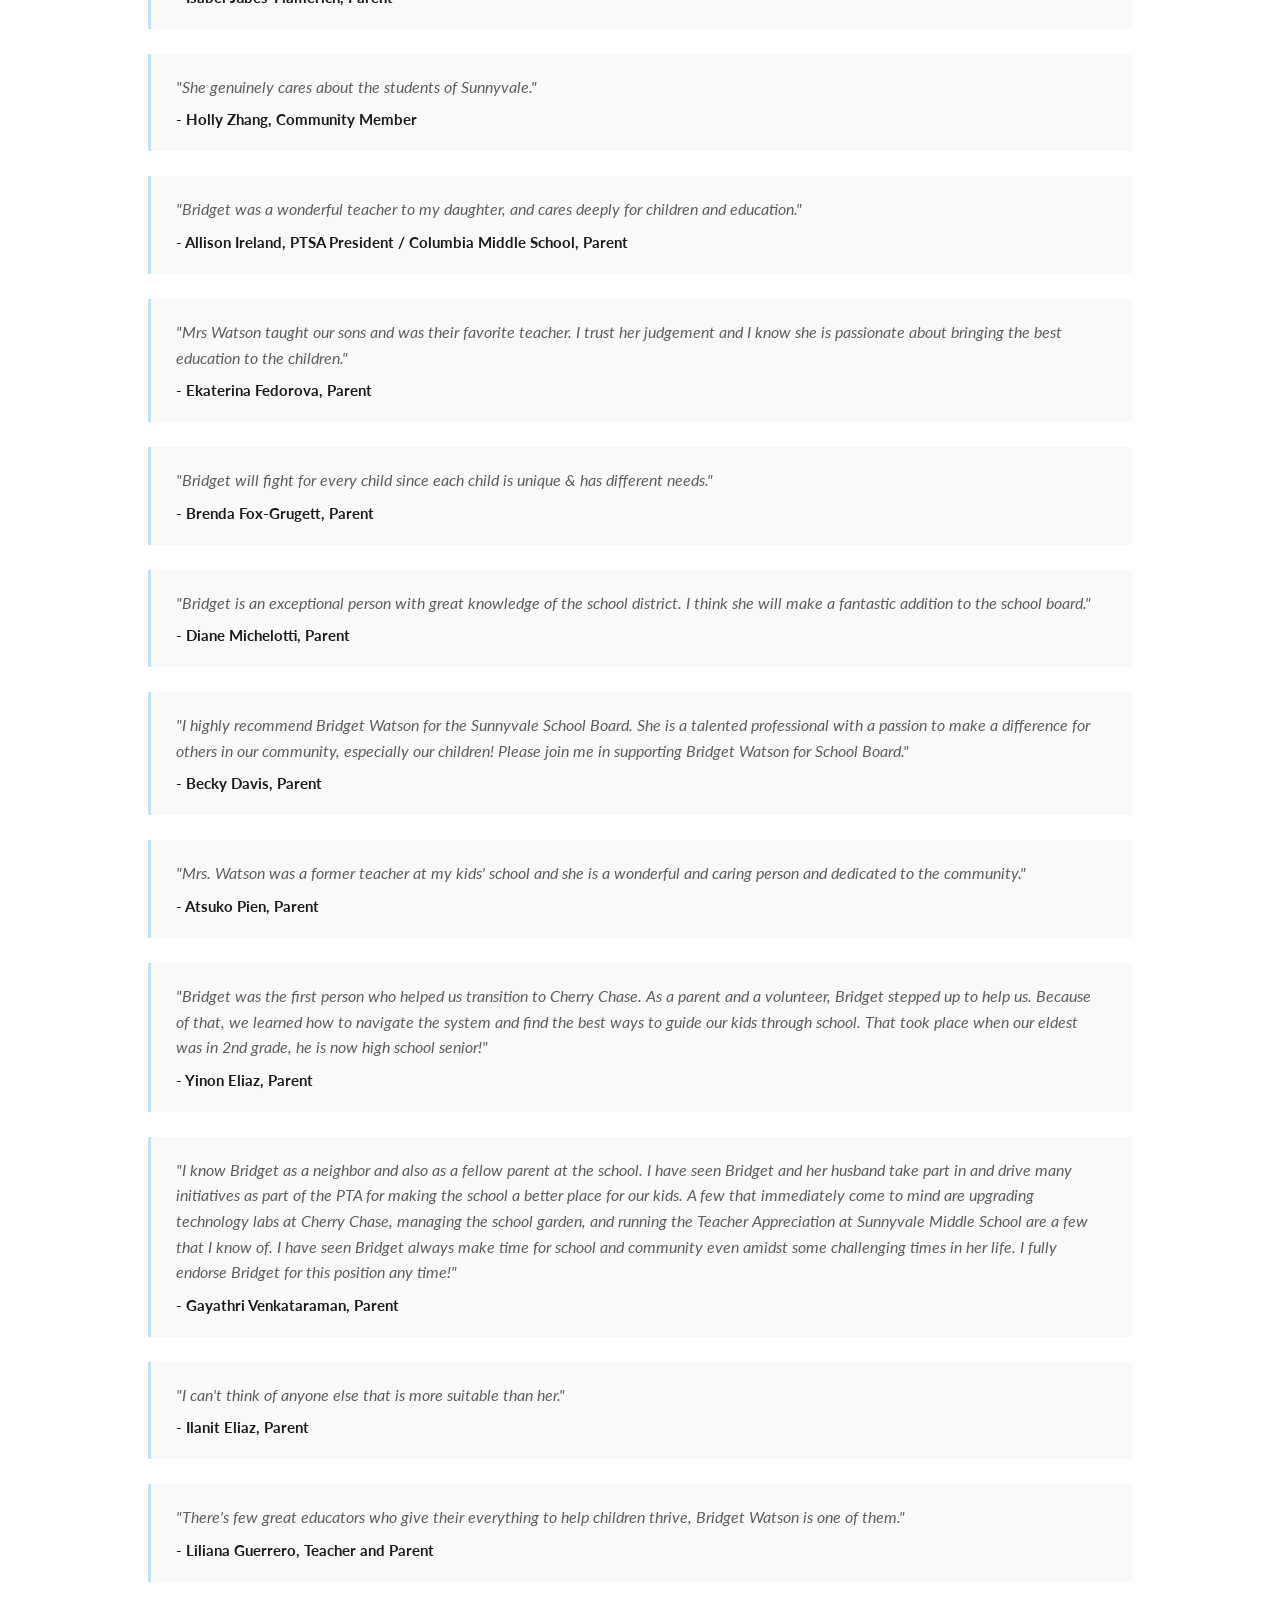
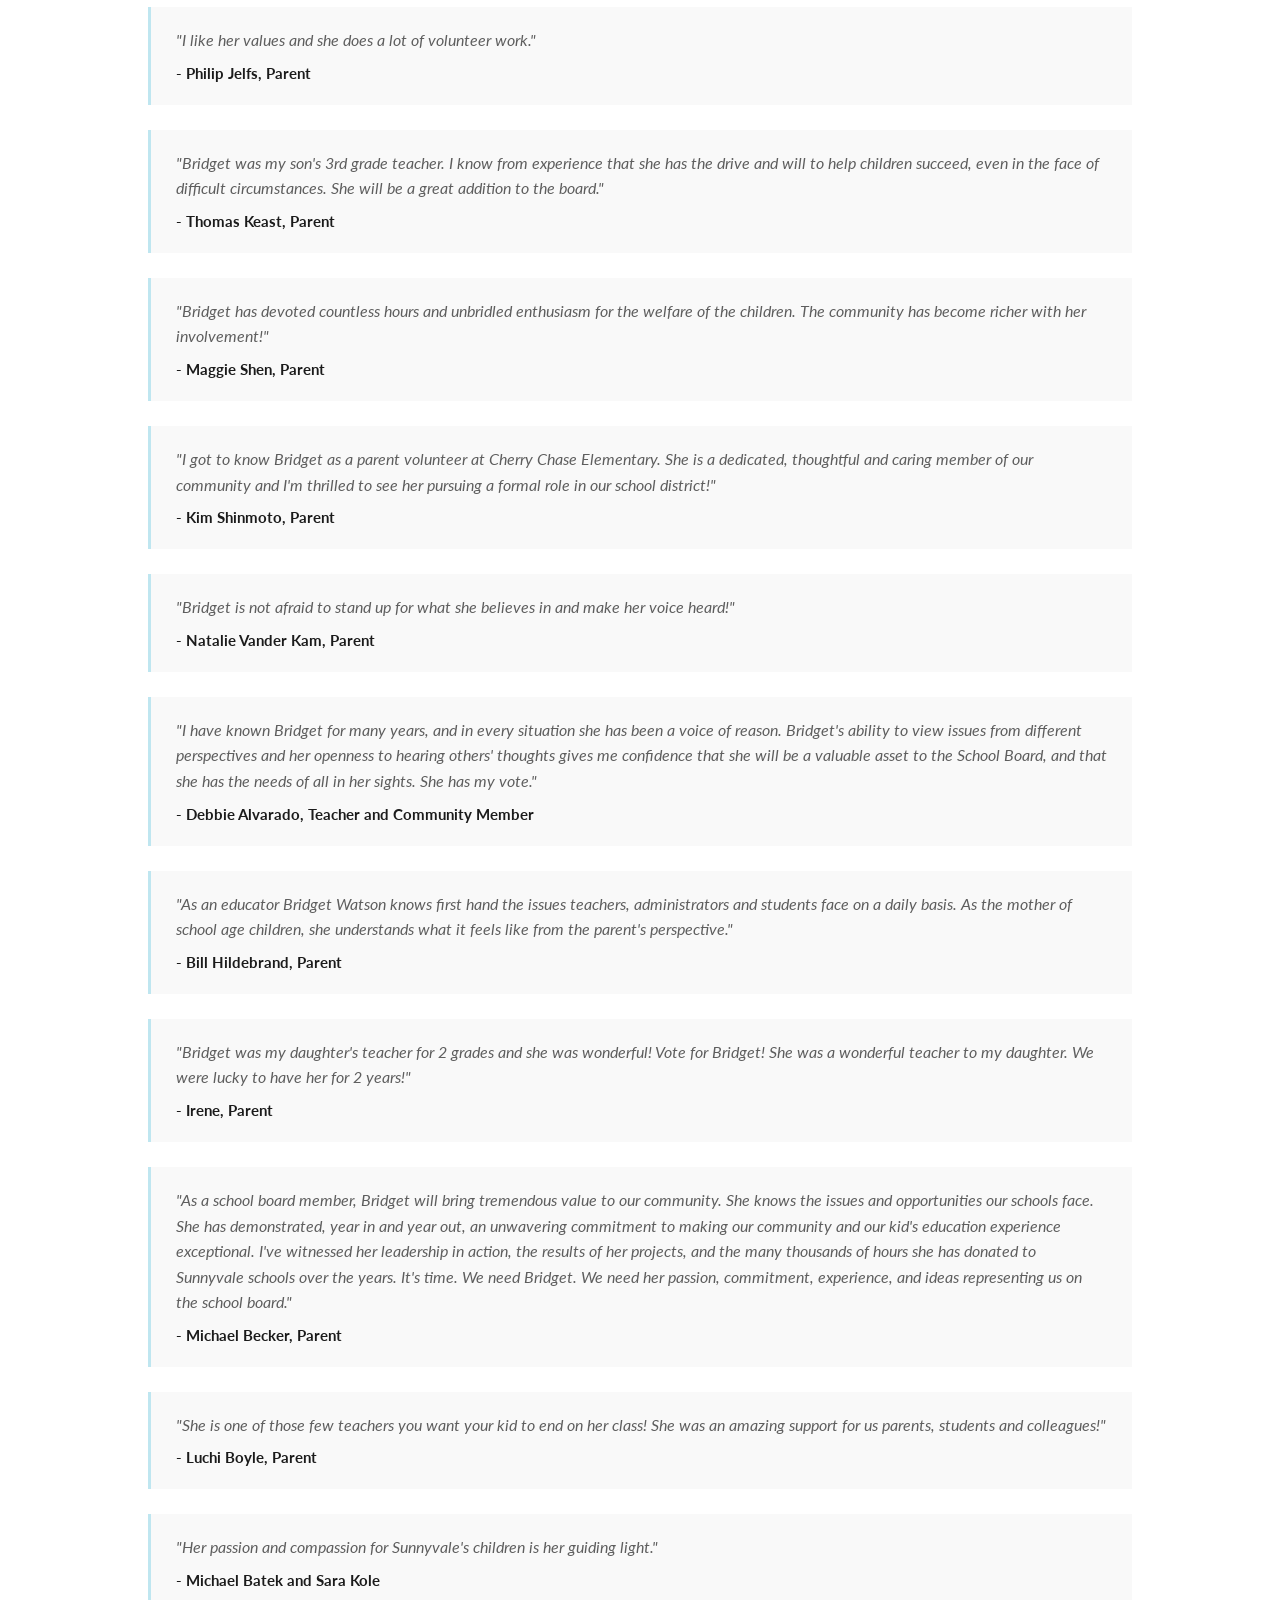
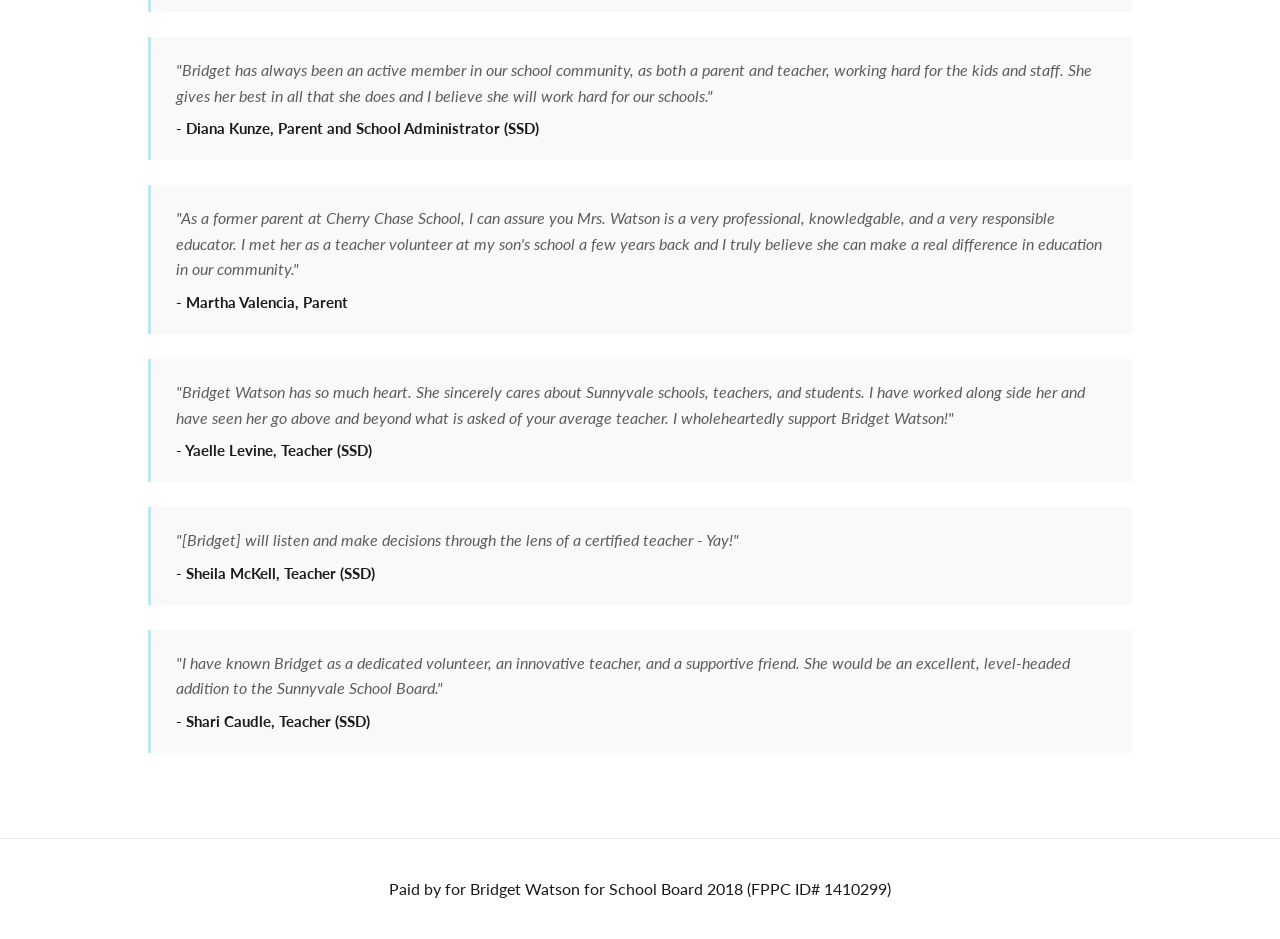
<file: testimonials.html>
<!DOCTYPE html>
<html lang="en-US">
<head>
  <meta charset="utf-8"/>
  <meta http-equiv="X-UA-Compatible" content="IE=edge"/>
  <meta name="viewport" content="width=device-width, initial-scale=1"/>
  <title>Testimonials - ElectBridget.org</title>
  <meta name="author" content="ElectBridget.org"/>
  <meta name="description" content="Testimonials for Bridget Watson, candidate for Sunnyvale School Board 2018"/>
  <meta property="og:url" content="https://electbridget.org/testimonials"/>
  <meta property="og:site_name" content="ElectBridget.org"/>
  <meta property="og:title" content="Testimonials - ElectBridget.org"/>
  <meta property="og:type" content="website"/>
  <meta property="og:image" content="images/logo.png"/>
  <meta property="og:locale" content="en_US"/>
  <link rel="stylesheet" href="styles.css"/>
</head>
<body>

  <!-- HEADER -->
  <header class="site-header">
    <div class="header-inner">
      <nav class="header-nav">
        <div class="header-logo">
          <a href="index.html" title="ElectBridget.org">
            <img src="images/logo.png" alt="ElectBridget.org"/>
          </a>
        </div>
        <button class="hamburger" id="hamburger-btn" aria-label="Toggle navigation">&#9776;</button>
        <nav class="main-nav" aria-label="Main Navigation">
          <ul>
            <li><a href="index.html">Home</a></li>
            <li><a href="about.html">About</a></li>
            <li><a href="endorsements.html">Endorsements</a></li>
            <li><a href="q-and-a.html">Q &amp; A</a></li>
            <li><a href="testimonials.html" class="active">Testimonials</a></li>
          </ul>
        </nav>
      </nav>
    </div>
    <div class="mobile-nav" id="mobile-nav">
      <ul>
        <li><a href="index.html">Home</a></li>
        <li><a href="about.html">About</a></li>
        <li><a href="endorsements.html">Endorsements</a></li>
        <li><a href="q-and-a.html">Q &amp; A</a></li>
        <li><a href="testimonials.html">Testimonials</a></li>
      </ul>
    </div>
  </header>

  <!-- BANNER IMAGE -->
  <img src="images/testimonials-banner.jpg" alt="Testimonials" class="page-banner"/>

  <!-- TESTIMONIALS SECTION -->
  <section class="testimonials-section">
    <div class="testimonials-content">
      <h2>Testimonials</h2>

      <div class="testimonial-item">
        <p>"Bridget is a visionary, out of the box thinker. She is passionate about making education work for ALL children. She has relevant experience both inside and outside the classroom."</p>
        <p class="attribution">- Kathryn Besser, Parent</p>
      </div>

      <div class="testimonial-item">
        <p>"I worked with Bridget at SMS PTSA and I admire her passion and commitment to make a difference in our community."</p>
        <p class="attribution">- Marites Smith, Parent</p>
      </div>

      <div class="testimonial-item">
        <p>"Bridget has been deeply invested and involved in the Sunnyvale School District for many years. She is knowledgeable, an educator herself, a parent, an amazing volunteer, and an advocate for change when warranted. She will be the perfect representative on the school board for parents, teachers/staff, and the community as a whole."</p>
        <p class="attribution">- Dawn Bussey, Parent</p>
      </div>

      <div class="testimonial-item">
        <p>"Bridget has an understanding of the school system both as a parent and a teacher. She is enthusiastic and caring. She is perfect for the job!"</p>
        <p class="attribution">- Leslie Becker, Teacher and Parent</p>
      </div>

      <div class="testimonial-item">
        <p>"Bridget Watson generously offers her time and expertise in support of those who most need it, and she brings hope and positivity to all her projects."</p>
        <p class="attribution">- Patricia Carpio-Aguilar, Teacher (SSD) and Community Member</p>
      </div>

      <div class="testimonial-item">
        <p>"Bridget has so many virtues, but caring for ALL kids is the one I want to mention."</p>
        <p class="attribution">- Jenny Kramer, Community Member</p>
      </div>

      <div class="testimonial-item">
        <p>"She is a committed educator who truly cares about students' lives. She has been engaged with the educational system of the city for years, as a parent, as a teacher, and as a community member. Giving the extra mile is the natural state of Bridget, she will always be willing to give more and do it stupendously."</p>
        <p class="attribution">- Isabel Jubes-Flamerich, Parent</p>
      </div>

      <div class="testimonial-item">
        <p>"She genuinely cares about the students of Sunnyvale."</p>
        <p class="attribution">- Holly Zhang, Community Member</p>
      </div>

      <div class="testimonial-item">
        <p>"Bridget was a wonderful teacher to my daughter, and cares deeply for children and education."</p>
        <p class="attribution">- Allison Ireland, PTSA President / Columbia Middle School, Parent</p>
      </div>

      <div class="testimonial-item">
        <p>"Mrs Watson taught our sons and was their favorite teacher. I trust her judgement and I know she is passionate about bringing the best education to the children."</p>
        <p class="attribution">- Ekaterina Fedorova, Parent</p>
      </div>

      <div class="testimonial-item">
        <p>"Bridget will fight for every child since each child is unique &amp; has different needs."</p>
        <p class="attribution">- Brenda Fox-Grugett, Parent</p>
      </div>

      <div class="testimonial-item">
        <p>"Bridget is an exceptional person with great knowledge of the school district. I think she will make a fantastic addition to the school board."</p>
        <p class="attribution">- Diane Michelotti, Parent</p>
      </div>

      <div class="testimonial-item">
        <p>"I highly recommend Bridget Watson for the Sunnyvale School Board. She is a talented professional with a passion to make a difference for others in our community, especially our children! Please join me in supporting Bridget Watson for School Board."</p>
        <p class="attribution">- Becky Davis, Parent</p>
      </div>

      <div class="testimonial-item">
        <p>"Mrs. Watson was a former teacher at my kids' school and she is a wonderful and caring person and dedicated to the community."</p>
        <p class="attribution">- Atsuko Pien, Parent</p>
      </div>

      <div class="testimonial-item">
        <p>"Bridget was the first person who helped us transition to Cherry Chase. As a parent and a volunteer, Bridget stepped up to help us. Because of that, we learned how to navigate the system and find the best ways to guide our kids through school. That took place when our eldest was in 2nd grade, he is now high school senior!"</p>
        <p class="attribution">- Yinon Eliaz, Parent</p>
      </div>

      <div class="testimonial-item">
        <p>"I know Bridget as a neighbor and also as a fellow parent at the school. I have seen Bridget and her husband take part in and drive many initiatives as part of the PTA for making the school a better place for our kids. A few that immediately come to mind are upgrading technology labs at Cherry Chase, managing the school garden, and running the Teacher Appreciation at Sunnyvale Middle School are a few that I know of. I have seen Bridget always make time for school and community even amidst some challenging times in her life. I fully endorse Bridget for this position any time!"</p>
        <p class="attribution">- Gayathri Venkataraman, Parent</p>
      </div>

      <div class="testimonial-item">
        <p>"I can't think of anyone else that is more suitable than her."</p>
        <p class="attribution">- Ilanit Eliaz, Parent</p>
      </div>

      <div class="testimonial-item">
        <p>"There's few great educators who give their everything to help children thrive, Bridget Watson is one of them."</p>
        <p class="attribution">- Liliana Guerrero, Teacher and Parent</p>
      </div>

      <div class="testimonial-item">
        <p>"I like her values and she does a lot of volunteer work."</p>
        <p class="attribution">- Philip Jelfs, Parent</p>
      </div>

      <div class="testimonial-item">
        <p>"Bridget was my son's 3rd grade teacher. I know from experience that she has the drive and will to help children succeed, even in the face of difficult circumstances. She will be a great addition to the board."</p>
        <p class="attribution">- Thomas Keast, Parent</p>
      </div>

      <div class="testimonial-item">
        <p>"Bridget has devoted countless hours and unbridled enthusiasm for the welfare of the children. The community has become richer with her involvement!"</p>
        <p class="attribution">- Maggie Shen, Parent</p>
      </div>

      <div class="testimonial-item">
        <p>"I got to know Bridget as a parent volunteer at Cherry Chase Elementary. She is a dedicated, thoughtful and caring member of our community and I'm thrilled to see her pursuing a formal role in our school district!"</p>
        <p class="attribution">- Kim Shinmoto, Parent</p>
      </div>

      <div class="testimonial-item">
        <p>"Bridget is not afraid to stand up for what she believes in and make her voice heard!"</p>
        <p class="attribution">- Natalie Vander Kam, Parent</p>
      </div>

      <div class="testimonial-item">
        <p>"I have known Bridget for many years, and in every situation she has been a voice of reason. Bridget's ability to view issues from different perspectives and her openness to hearing others' thoughts gives me confidence that she will be a valuable asset to the School Board, and that she has the needs of all in her sights. She has my vote."</p>
        <p class="attribution">- Debbie Alvarado, Teacher and Community Member</p>
      </div>

      <div class="testimonial-item">
        <p>"As an educator Bridget Watson knows first hand the issues teachers, administrators and students face on a daily basis.&nbsp;As the mother of school age children, she understands what it feels like from the parent's perspective."</p>
        <p class="attribution">- Bill Hildebrand, Parent</p>
      </div>

      <div class="testimonial-item">
        <p>"Bridget was my daughter's teacher for 2 grades and she was wonderful! Vote for Bridget! She was a wonderful teacher to my daughter. We were lucky to have her for 2 years!"</p>
        <p class="attribution">- Irene, Parent</p>
      </div>

      <div class="testimonial-item">
        <p>"As a school board member, Bridget will bring tremendous value to our community. She knows the issues and opportunities our schools face. She has demonstrated, year in and year out, an unwavering commitment to making our community and our kid's education experience exceptional. I've witnessed her leadership in action, the results of her projects, and the many thousands of hours she has donated to Sunnyvale schools over the years. It's time. We need Bridget. We need her passion, commitment, experience, and ideas representing us on the school board."</p>
        <p class="attribution">- Michael Becker, Parent</p>
      </div>

      <div class="testimonial-item">
        <p>"She is one of those few teachers you want your kid to end on her class! She was an amazing support for us parents, students and colleagues!"</p>
        <p class="attribution">- Luchi Boyle, Parent</p>
      </div>

      <div class="testimonial-item">
        <p>"Her passion and compassion for Sunnyvale's children is her guiding light."</p>
        <p class="attribution">- Michael Batek and Sara Kole</p>
      </div>

      <div class="testimonial-item">
        <p>"Bridget has always been an active member in our school community, as both a parent and teacher, working hard for the kids and staff. She gives her best in all that she does and I believe she will work hard for our schools."</p>
        <p class="attribution">- Diana Kunze, Parent and School Administrator (SSD)</p>
      </div>

      <div class="testimonial-item">
        <p>"As a former parent at Cherry Chase School, I can assure you Mrs. Watson is a very professional, knowledgable, and a very responsible educator. I met her as a teacher volunteer at my son's school a few years back and I truly believe she can make a real difference in education in our community."</p>
        <p class="attribution">- Martha Valencia, Parent</p>
      </div>

      <div class="testimonial-item">
        <p>"Bridget Watson has so much heart. She sincerely cares about Sunnyvale schools, teachers, and students. I have worked along side her and have seen her go above and beyond what is asked of your average teacher. I wholeheartedly support Bridget Watson!"</p>
        <p class="attribution">- Yaelle Levine, Teacher (SSD)</p>
      </div>

      <div class="testimonial-item">
        <p>"[Bridget] will listen and make decisions through the lens of a certified teacher - Yay!"</p>
        <p class="attribution">- Sheila McKell, Teacher (SSD)</p>
      </div>

      <div class="testimonial-item">
        <p>"I have known Bridget as a dedicated volunteer, an innovative teacher, and a supportive friend. She would be an excellent, level-headed addition to the Sunnyvale School Board."</p>
        <p class="attribution">- Shari Caudle, Teacher (SSD)</p>
      </div>

    </div>
  </section>

  <!-- FOOTER -->
  <footer class="site-footer">
    <div class="container">
      <p class="footer-text">Paid by for Bridget Watson for School Board 2018&nbsp;(FPPC ID# 1410299)</p>
    </div>
  </footer>

  <script>
    document.getElementById('hamburger-btn').addEventListener('click', function() {
      var nav = document.getElementById('mobile-nav');
      nav.classList.toggle('open');
    });
  </script>
</body>
</html>
</file>
<file: styles.css>
/* ElectBridget.org - Recreated from Wayback Machine archive (2021-09-22) */

@import url('https://fonts.googleapis.com/css2?family=Cabin:wght@700&family=Lato:wght@100;300;400;700;900&display=swap');

* {
  box-sizing: border-box;
  margin: 0;
  padding: 0;
}

body {
  font-family: 'Lato', Arial, sans-serif;
  font-size: 16px;
  color: #1b1b1b;
  background-color: #ffffff;
  -webkit-font-smoothing: antialiased;
}

/* ===== HEADER ===== */
.site-header {
  background-color: #f6f6f6;
  position: sticky;
  top: 0;
  z-index: 1001;
  width: 100%;
}

.header-inner {
  background-color: #ffffff;
  padding: 20px 15px;
}

.header-nav {
  max-width: 1160px;
  margin: 0 auto;
  padding: 0 20px;
  display: flex;
  flex-direction: row;
  align-items: center;
  justify-content: space-between;
}

.header-logo a {
  text-decoration: none;
  display: inline-block;
}

.header-logo img {
  max-height: 80px;
  width: auto;
}

/* Mobile hamburger (hidden on desktop) */
.hamburger {
  display: flex;
  align-items: center;
  cursor: pointer;
  font-size: 24px;
  color: #1b1b1b;
  background: none;
  border: none;
  padding: 5px;
}

/* Desktop nav */
.main-nav {
  display: none;
}

.main-nav ul {
  list-style: none;
  display: flex;
  flex-direction: row;
  gap: 0;
  margin: 0;
  padding: 0;
}

.main-nav ul li {
  display: inline-block;
  padding-left: 30px;
  white-space: nowrap;
}

.main-nav ul li:first-child {
  padding-left: 0;
}

.main-nav ul li a {
  font-family: 'Cabin', Arial, sans-serif;
  font-size: 16px;
  font-weight: 700;
  letter-spacing: 1px;
  text-transform: uppercase;
  color: #1b1b1b;
  text-decoration: none;
  display: inline-block;
  cursor: pointer;
  line-height: 1.5em;
  padding: 6px 0;
  transition: color 0.2s;
}

.main-nav ul li a:hover,
.main-nav ul li a.active {
  color: #bfe6f0;
}

.main-nav ul li a.active {
  border-bottom: 1px solid #bfe6f0;
  color: #1b1b1b;
}

/* Mobile nav overlay */
.mobile-nav {
  display: none;
  background: #f6f6f6;
  padding: 20px;
}

.mobile-nav.open {
  display: block;
}

.mobile-nav ul {
  list-style: none;
  padding: 0;
  margin: 0;
}

.mobile-nav ul li {
  padding: 8px 0;
  border-bottom: 1px solid #e0e0e0;
}

.mobile-nav ul li a {
  font-family: 'Cabin', Arial, sans-serif;
  font-size: 16px;
  font-weight: 700;
  letter-spacing: 1px;
  text-transform: uppercase;
  color: #1b1b1b;
  text-decoration: none;
  display: block;
}

.mobile-nav ul li a:hover {
  color: #5e7d86;
}

/* ===== LAYOUT ===== */
.page-section {
  padding: 60px 20px;
  background-color: #ffffff;
}

.page-section.alt-bg {
  background-color: #f6f6f6;
}

.container {
  max-width: 984px;
  margin: 0 auto;
  padding: 0 20px;
}

@media (min-width: 1200px) {
  .container {
    max-width: 1160px;
  }
}

/* ===== HERO SECTION (Home page) ===== */
.hero-section {
  padding: 60px 20px;
  background-color: #ffffff;
}

.hero-grid {
  max-width: 984px;
  margin: 0 auto;
  display: flex;
  flex-direction: column;
  gap: 30px;
}

.hero-content {
  flex: 2;
}

.hero-content h4 {
  font-family: 'Lato', Arial, sans-serif;
  font-size: 20px;
  font-weight: 400;
  color: #1b1b1b;
  line-height: 1.25;
  margin-bottom: 15px;
}

.hero-content p {
  font-family: 'Lato', Arial, sans-serif;
  font-size: 16px;
  font-weight: 400;
  color: #5e5e5e;
  line-height: 1.5;
  margin-bottom: 12px;
}

.hero-content ul {
  margin: 10px 0 10px 20px;
  color: #5e5e5e;
}

.hero-content ul li {
  margin-bottom: 8px;
  line-height: 1.5;
  font-size: 16px;
}

.hero-content strong {
  font-weight: 700;
  color: #1b1b1b;
}

.hero-content a {
  color: #567d86;
  text-decoration: underline;
}

.hero-content a:hover {
  color: #4c707a;
}

.hero-image {
  flex: 1;
  text-align: center;
}

.hero-image img {
  max-width: 100%;
  width: auto;
  max-height: 400px;
}

/* ===== LOGOS / BADGES SECTION ===== */
.logos-section {
  padding: 40px 20px;
  background-color: #f6f6f6;
}

.logos-inner {
  max-width: 984px;
  margin: 0 auto;
  display: flex;
  flex-direction: row;
  flex-wrap: wrap;
  justify-content: center;
  align-items: center;
  gap: 20px;
}

.logos-inner a {
  display: inline-block;
  padding: 10px 20px;
}

.logos-inner img {
  max-height: 100px;
  width: auto;
  max-width: 100%;
}

/* ===== CONTACT/BOTTOM SECTION ===== */
.contact-section {
  padding: 60px 20px;
  background-color: #ffffff;
  text-align: center;
}

.contact-section p {
  font-size: 16px;
  color: #5e5e5e;
  line-height: 1.5;
  margin-bottom: 8px;
}

.contact-section a {
  color: #567d86;
  text-decoration: underline;
}

.contact-section a:hover {
  color: #4c707a;
}

/* ===== FOOTER ===== */
.site-footer {
  background-color: #ffffff;
  padding: 40px 20px;
  border-top: 1px solid #e8e8e8;
}

.site-footer .container {
  text-align: center;
}

.footer-text {
  font-family: 'Lato', Arial, sans-serif;
  font-size: 16px;
  font-weight: 400;
  color: #1b1b1b;
  line-height: 1.25;
}

/* ===== ABOUT PAGE ===== */
.about-section {
  padding: 60px 20px;
  background-color: #ffffff;
}

.about-grid {
  max-width: 984px;
  margin: 0 auto;
  display: flex;
  flex-direction: column;
  gap: 30px;
}

.about-content {
  flex: 2;
}

.about-photo {
  flex: 1;
  text-align: center;
}

.about-photo img {
  max-width: 100%;
  width: auto;
  max-height: 500px;
}

.about-content h2 {
  font-family: 'Lato', Arial, sans-serif;
  font-size: 28px;
  font-weight: 400;
  color: #1b1b1b;
  margin-bottom: 20px;
  line-height: 1.25;
}

.about-content h3 {
  font-family: 'Lato', Arial, sans-serif;
  font-size: 20px;
  font-weight: 700;
  color: #1b1b1b;
  margin: 25px 0 10px;
  line-height: 1.25;
}

.about-content p {
  font-size: 16px;
  color: #5e5e5e;
  line-height: 1.5;
  margin-bottom: 12px;
}

.about-content strong {
  font-weight: 700;
  color: #1b1b1b;
}

.about-content ul {
  margin: 10px 0 10px 20px;
  color: #5e5e5e;
}

.about-content ul li {
  margin-bottom: 6px;
  line-height: 1.5;
}

/* ===== PAGE BANNER ===== */
.page-banner {
  width: 100%;
  max-height: 350px;
  object-fit: cover;
  display: block;
}

/* ===== ENDORSEMENTS PAGE ===== */
.endorsements-section {
  padding: 60px 20px;
  background-color: #ffffff;
}

.endorsements-content {
  max-width: 984px;
  margin: 0 auto;
}

.endorsements-content h2 {
  font-family: 'Lato', Arial, sans-serif;
  font-size: 28px;
  font-weight: 400;
  color: #1b1b1b;
  margin-bottom: 30px;
}

.endorsements-content h3 {
  font-family: 'Lato', Arial, sans-serif;
  font-size: 20px;
  font-weight: 700;
  color: #1b1b1b;
  margin: 30px 0 15px;
  text-transform: uppercase;
  letter-spacing: 1px;
}

.endorsements-content ul {
  list-style: none;
  padding: 0;
  columns: 1;
}

.endorsements-content ul li {
  font-size: 16px;
  color: #5e5e5e;
  line-height: 1.8;
  padding: 3px 0;
}

/* ===== Q&A PAGE ===== */
.qa-section {
  padding: 60px 20px;
  background-color: #ffffff;
}

.qa-content {
  max-width: 984px;
  margin: 0 auto;
}

.qa-content h2 {
  font-family: 'Lato', Arial, sans-serif;
  font-size: 28px;
  font-weight: 400;
  color: #1b1b1b;
  margin-bottom: 30px;
}

.qa-item {
  margin-bottom: 40px;
  padding-bottom: 40px;
  border-bottom: 1px solid #e8e8e8;
}

.qa-item:last-child {
  border-bottom: none;
}

.qa-item h3 {
  font-family: 'Lato', Arial, sans-serif;
  font-size: 20px;
  font-weight: 400;
  color: #1b1b1b;
  margin-bottom: 15px;
  line-height: 1.25;
}

.qa-item p {
  font-size: 16px;
  color: #5e5e5e;
  line-height: 1.5;
  margin-bottom: 12px;
}

.qa-item ul,
.qa-item ol {
  margin: 10px 0 10px 25px;
  color: #5e5e5e;
}

.qa-item ul li,
.qa-item ol li {
  margin-bottom: 6px;
  line-height: 1.5;
  font-size: 16px;
}

.qa-item strong {
  font-weight: 700;
  color: #1b1b1b;
}

.qa-item a {
  color: #567d86;
  text-decoration: underline;
}

/* ===== TESTIMONIALS PAGE ===== */
.testimonials-section {
  padding: 60px 20px;
  background-color: #ffffff;
}

.testimonials-content {
  max-width: 984px;
  margin: 0 auto;
}

.testimonials-content h2 {
  font-family: 'Lato', Arial, sans-serif;
  font-size: 28px;
  font-weight: 400;
  color: #1b1b1b;
  margin-bottom: 30px;
}

.testimonial-item {
  margin-bottom: 25px;
  padding: 20px 25px;
  border-left: 3px solid #bfe6f0;
  background-color: #f9f9f9;
}

.testimonial-item p {
  font-size: 16px;
  color: #5e5e5e;
  line-height: 1.6;
  font-style: italic;
}

.testimonial-item .attribution {
  font-style: normal;
  font-weight: 700;
  color: #1b1b1b;
  margin-top: 8px;
  font-size: 15px;
}

/* ===== RESPONSIVE ===== */
@media (min-width: 768px) {
  .hamburger {
    display: none;
  }

  .main-nav {
    display: flex;
    align-items: center;
  }

  .header-logo img {
    max-height: 125px;
  }

  .hero-grid {
    flex-direction: row;
    align-items: flex-start;
  }

  .hero-content h4 {
    font-size: 22px;
  }

  .about-grid {
    flex-direction: row;
    align-items: flex-start;
  }

  .endorsements-content ul {
    columns: 2;
    column-gap: 40px;
  }
}

@media (max-width: 767px) {
  .page-section {
    padding: 40px 15px;
  }

  .hero-section {
    padding: 40px 15px;
  }
}
</file>
